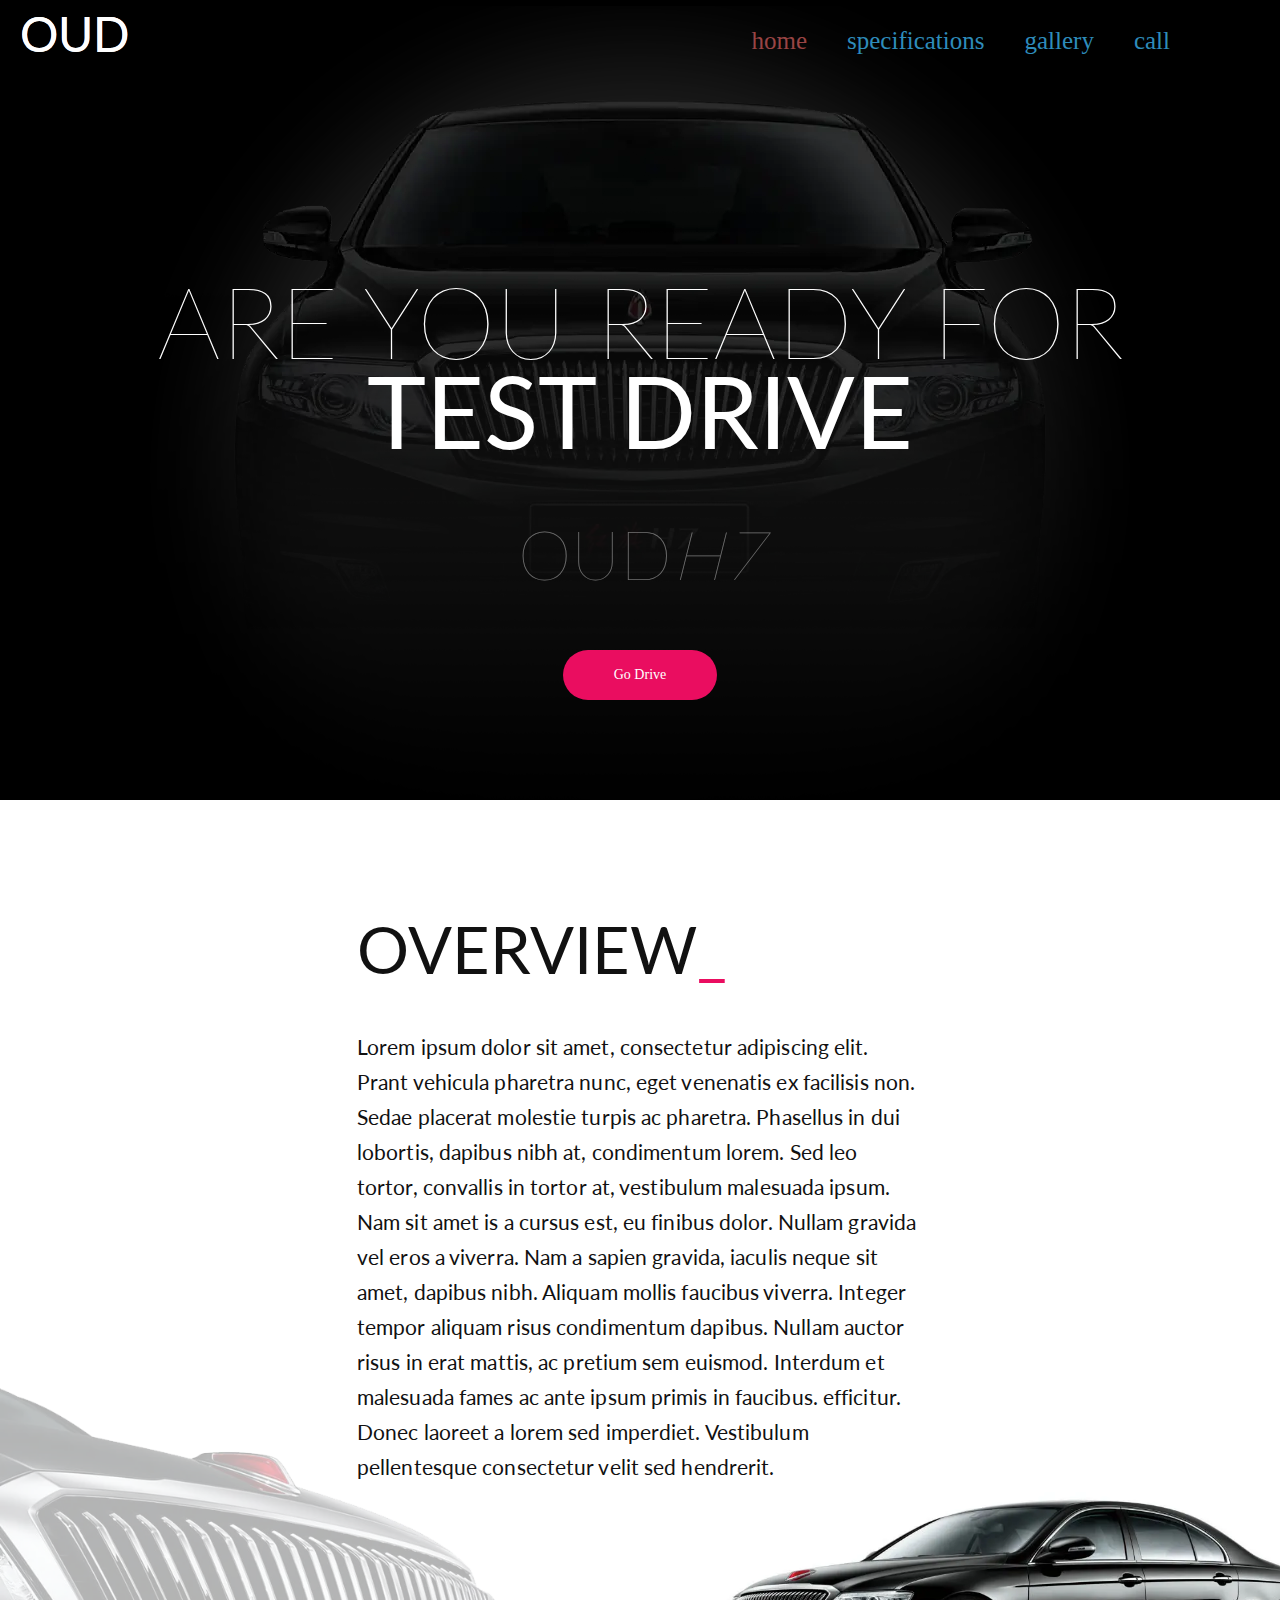
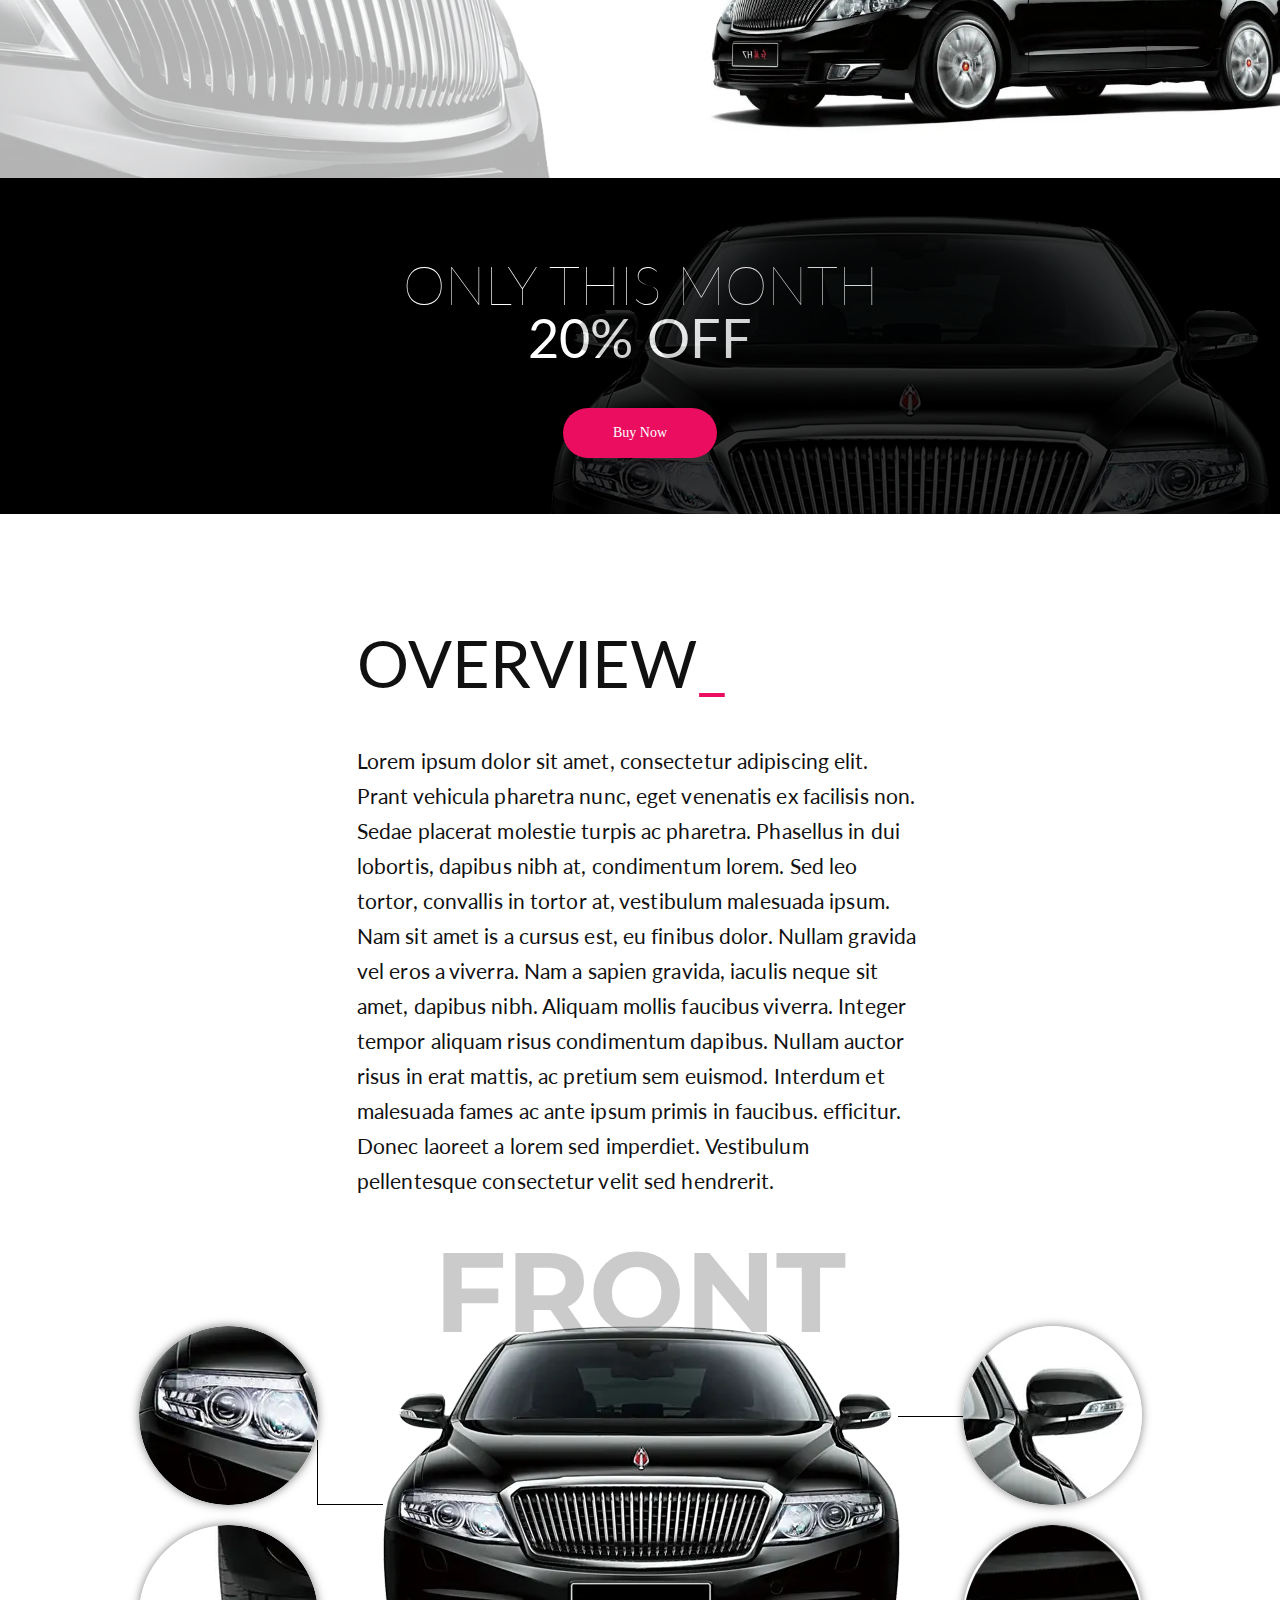
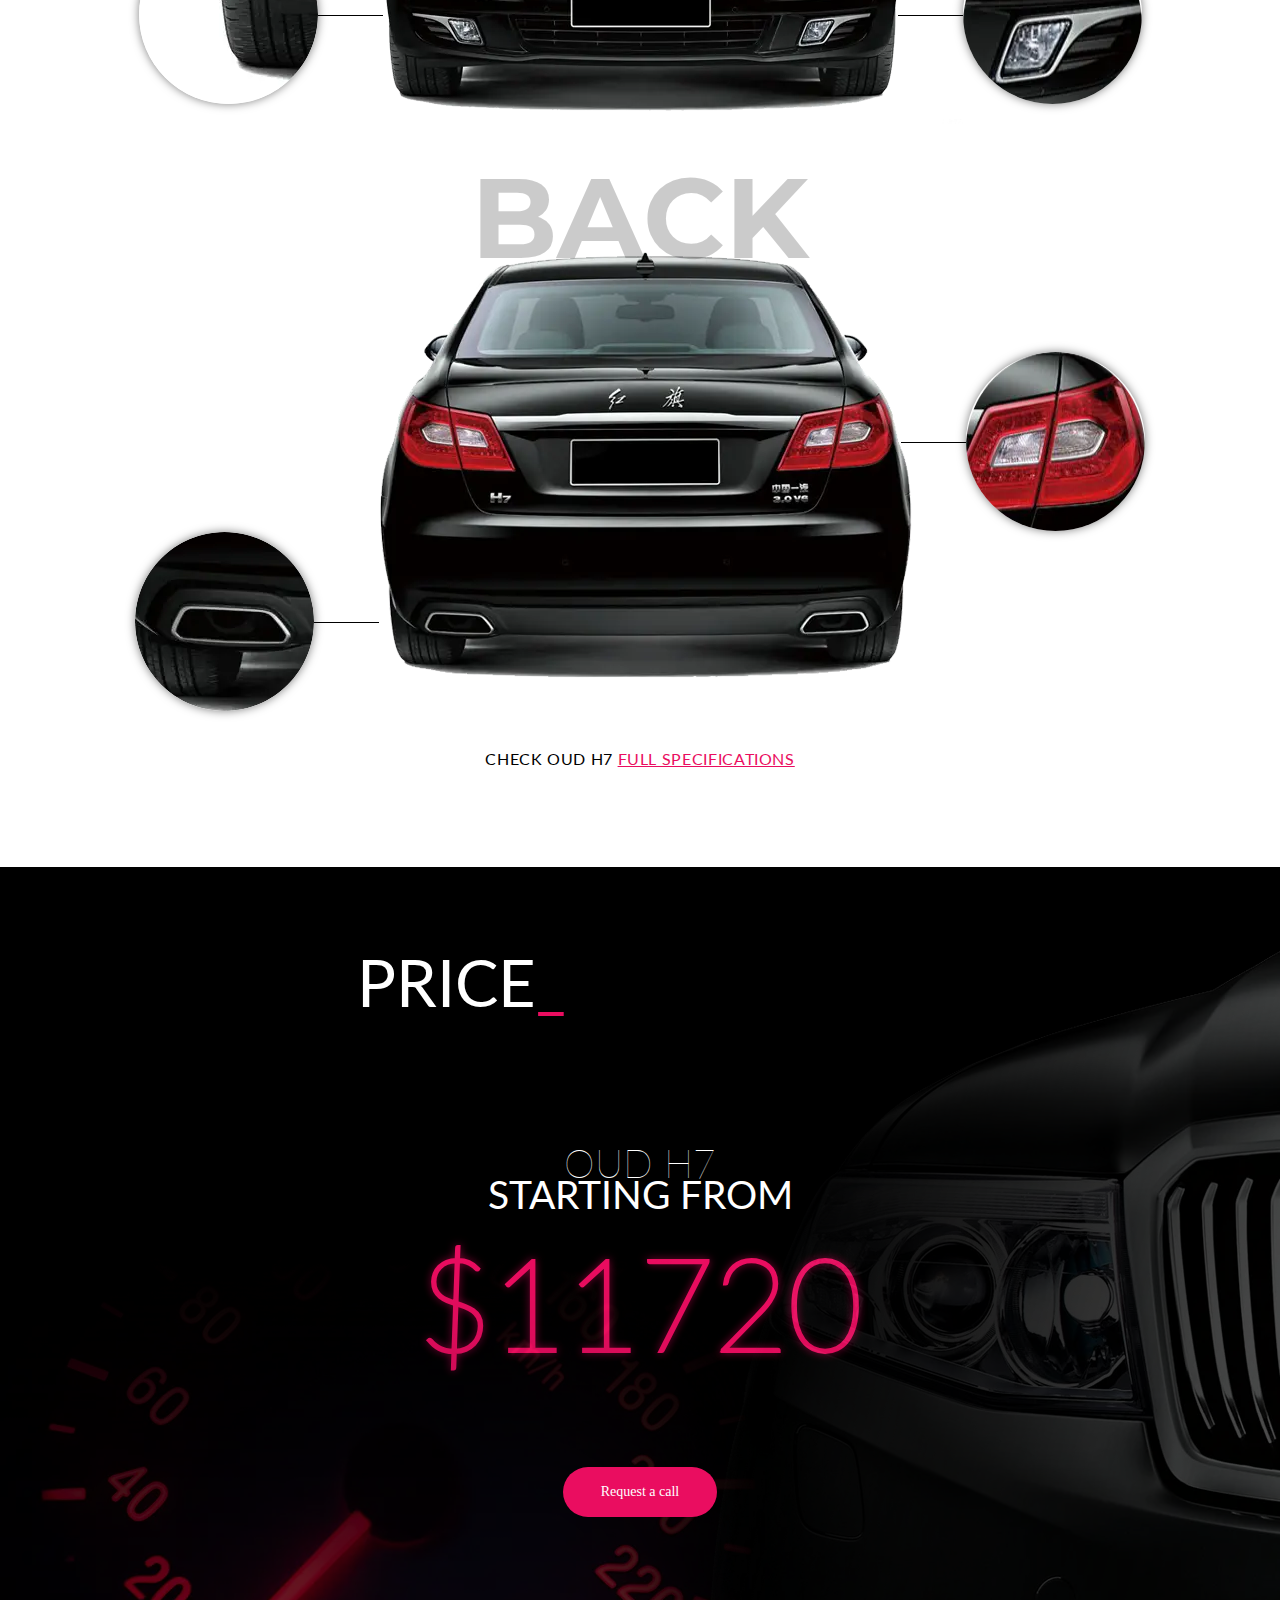
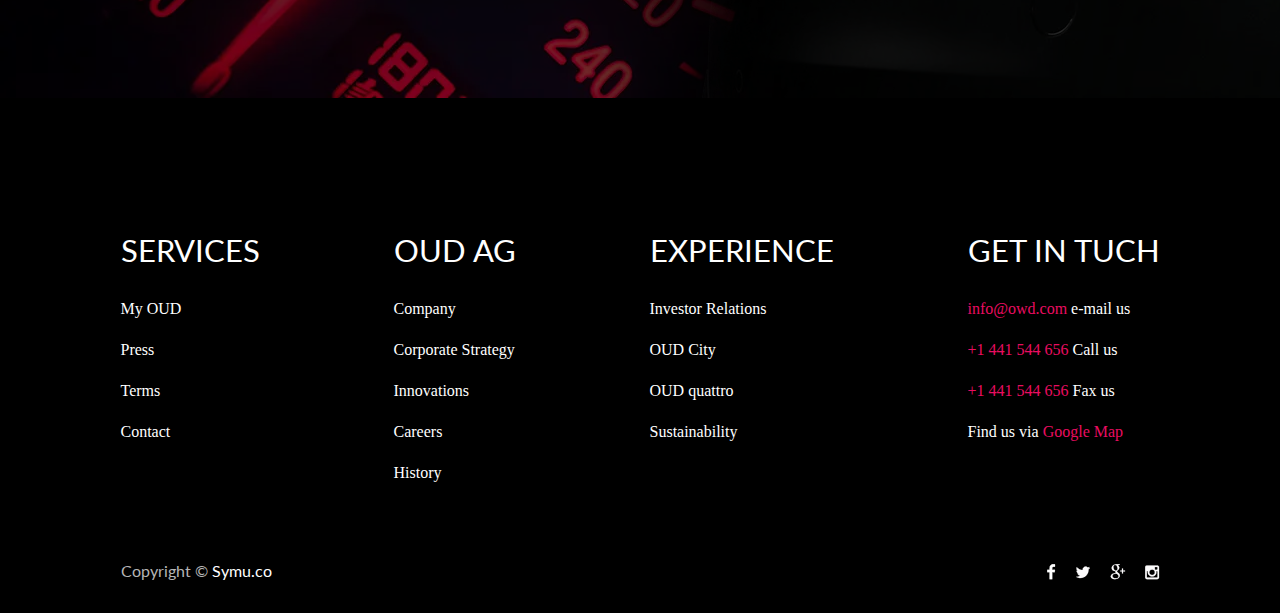
<file: index.html>
<!DOCTYPE html><html lang="en"><head>	<title>Home</title>	<meta charset="UTF-8">	<meta name="format-detection" content="telephone=no">	<link rel="stylesheet" href="css/style.css">	<link rel="shortcut icon" href="favicon.ico">	<!-- <meta name="robots" content="noindex, nofollow"> -->	<!-- <meta name="viewport" content="width=device-width, initial-scale=1.0, maximum-scale=1.0, user-scalable=0"> -->	<meta name="viewport" content="width=device-width, initial-scale=1.0"></head><body>	<div class="wrapper">		<header class="header">			<div class="header__content">				<div class="header__body">					<div class="header__top">						<div class="header__logo">Oud</div>						<nav class="header__menu menu">							<div class="menu__icon icon-menu">								<span></span>								<span></span>								<span></span>							</div>							<div class="menu__body">								<ul class="menu__list">									<li class="menu__link_a"><a href="index.html">home</a></li>									<li class="menu__link"><a href="specifications.html">specifications</a></li>									<li class="menu__link"><a href="gallery.html">gallery</a></li>									<li class="menu__link"><a href="call.html">call</a></li>								</ul>							</div>						</nav>					</div>				</div>			</div>		</header>		<main class="page">			<article class="testdrive">				<picture><source srcset="img/Overlay.webp" type="image/webp"><img class="testdrive__overlay" src="img/Overlay.png" alt="" /></picture>				<div class="testdrive__body">					<h1 class="testdrive__title">ARE You Ready For<span>Test drive</span></h1>					<h2 class="testdrive__subtitle">Oud<span>H7</span></h2>					<div class="testdrive__button btn"><a href="#">Go Drive</a></div>					<div class="testdrive__image"><picture><source srcset="img/Layer_1.webp" type="image/webp"><img src="img/Layer_1.png" alt="" /></picture>					</div>					<div class="testdrive__light"><picture><source srcset="img/Layer_4.webp" type="image/webp"><img src="img/Layer_4.png" alt="" /></picture></div>				</div>			</article>			<section class="overview">				<h2 class="overview__title title">OverView<span>_</span></h2>				<h3 class="overview__text text">Lorem ipsum dolor sit amet, consectetur adipiscing elit. Prant vehicula					pharetra					nunc, eget venenatis ex facilisis non. Sedae placerat molestie turpis ac pharetra. Phasellus in dui					lobortis, dapibus nibh at, condimentum lorem. Sed leo tortor, convallis in tortor at, vestibulum					malesuada ipsum. Nam sit amet is a cursus est, eu finibus dolor. Nullam gravida vel eros a viverra. Nam a					sapien gravida, iaculis neque sit amet, dapibus nibh. Aliquam mollis faucibus viverra. Integer tempor					aliquam risus condimentum dapibus. Nullam auctor risus in erat mattis, ac pretium sem euismod. Interdum					et malesuada fames ac ante ipsum primis in faucibus.					efficitur. Donec laoreet a lorem sed imperdiet. Vestibulum pellentesque consectetur velit sed hendrerit.				</h3>				<div class="overview__image1"><picture><source srcset="img/Layer_6.webp" type="image/webp"><img src="img/Layer_6.png" alt="" /></picture></div>				<div class="overview__image2"><picture><source srcset="img/Layer_17.webp" type="image/webp"><img src="img/Layer_17.png" alt="" /></picture></div>			</section>			<section class="sale">				<h2 class="sale__title">Only This Month<span>20% Off</span></h2>				<div class="sale__button btn"><a href="#">Buy Now</a></div>				<div class="sale__image"><picture><source srcset="img/hongqi_h7_27.webp" type="image/webp"><img src="img/hongqi_h7_27.png" alt="" /></picture></div>			</section>			<section class="details">				<h2 class="details__title title">OverView<span>_</span></h2>				<h3 class="details__text text">Lorem ipsum dolor sit amet, consectetur adipiscing elit. Prant vehicula					pharetra nunc, eget venenatis ex facilisis non. Sedae placerat molestie turpis ac pharetra. Phasellus in					dui lobortis, dapibus nibh at, condimentum lorem.					Sed leo tortor, convallis in tortor at, vestibulum malesuada ipsum. Nam sit amet is a cursus est, eu					finibus dolor. Nullam gravida vel eros a viverra. Nam a sapien gravida, iaculis neque sit amet, dapibus					nibh. Aliquam mollis faucibus viverra. Integer tempor aliquam risus condimentum dapibus. Nullam auctor					risus in erat mattis, ac pretium sem euismod. Interdum et malesuada fames ac ante ipsum primis in					faucibus.					efficitur. Donec laoreet a lorem sed imperdiet. Vestibulum pellentesque consectetur velit sed hendrerit.				</h3>				<div class="details__front front">					<h2 class="front__title">FRONT</h2>					<div class="front__row">						<div class="front__column_l">							<div class="front__image image-circle_l"><picture><source srcset="img/Layer_10.webp" type="image/webp"><img src="img/Layer_10.png" alt="" /></picture></div>							<div class="front__image image-circle_l"><picture><source srcset="img/Layer_12.webp" type="image/webp"><img src="img/Layer_12.png" alt="" /></picture></div>						</div>						<div class="front__column_b">							<div class="front__imagebig"><picture><source srcset="img/Layer_8.webp" type="image/webp"><img src="img/Layer_8.png" alt="" /></picture></div>						</div>						<div class="front__column_r">							<div class="front__image image-circle_r"><picture><source srcset="img/Layer_9.webp" type="image/webp"><img src="img/Layer_9.png" alt="" /></picture></div>							<div class="front__image image-circle_r"><picture><source srcset="img/Layer_11.webp" type="image/webp"><img src="img/Layer_11.png" alt="" /></picture></div>						</div>					</div>				</div>				<div class="details__back back">					<h2 class="back__title">back</h2>					<div class="back__row">						<div class="back__column_d">							<div class="back__image image-circle_d"><picture><source srcset="img/Layer_15.webp" type="image/webp"><img src="img/Layer_15.png" alt="" /></picture></div>						</div>						<div class="back__column_b">							<div class="back__imagebig"><picture><source srcset="img/Layer_13.webp" type="image/webp"><img src="img/Layer_13.png" alt="" /></picture></div>						</div>						<div class="back__column_t">							<div class="back__image image-circle_t"><picture><source srcset="img/Layer_14.webp" type="image/webp"><img src="img/Layer_14.png" alt="" /></picture></div>						</div>					</div>					<div class="back__subtitle">Check OUD H7 <a href="">Full Specifications</a></div>				</div>			</section>			<div class="price">				<div class="price__title">Price<span>_</span></div>				<div class="price__subtitle"><span>Oud H7</span>Starting From</div>				<div class="price__price">$11720</div>				<div class="price__button btn"><a href="#">Request a call</a></div>				<div class="price__image1"><picture><source srcset="img/car-vehicle-measure-fast.webp" type="image/webp"><img src="img/car-vehicle-measure-fast.png" alt="" /></picture></div>				<div class="price__image2"><picture><source srcset="img/Layer_16.webp" type="image/webp"><img src="img/Layer_16.png" alt="" /></picture></div>			</div>		</main>		<footer class="footer">	<div class="footer__top">		<div class="footer__row">			<div class="footer__column">				<div class="footer__title">Services</div>				<div class="footer__list">					<ul>						<li>My OUD</li>						<li>Press</li>						<li>Terms</li>						<li>Contact</li>					</ul>				</div>			</div>			<div class="footer__column">				<div class="footer__title">OUD AG</div>				<div class="footer__list">					<ul>						<li>Company</li>						<li>Corporate Strategy</li>						<li>Innovations</li>						<li>Careers</li>						<li>History</li>					</ul>				</div>			</div>			<div class="footer__column">				<div class="footer__title">Experience</div>				<div class="footer__list">					<ul>						<li>Investor Relations</li>						<li>OUD City</li>						<li>OUD quattro</li>						<li>Sustainability</li>					</ul>				</div>			</div>			<div class="footer__column">				<div class="footer__title">Get In Tuch</div>				<div class="footer__list">					<ul>						<li><a href="">info@owd.com</a> e-mail us</li>						<li><a href="">+1 441 544 656</a> Call us</li>						<li><a href="">+1 441 544 656</a> Fax us</li>						<li>Find us via <a href="">Google Map</a></li>					</ul>				</div>			</div>		</div>	</div>	<div class="footer__bottom">		<div class="footer__copy">Copyright ©<span> Symu.co</span></div>		<div class="footer__social"><picture><source srcset="img/social.webp" type="image/webp"><img src="img/social.png" alt="" /></picture></div>	</div></footer>	</div>	<!-- <script src="https://code.jquery.com/jquery-3.5.1.min.js"></script> --><script src="js/vendors.js"></script><script src="js/app.js"></script></body></html>
</file>
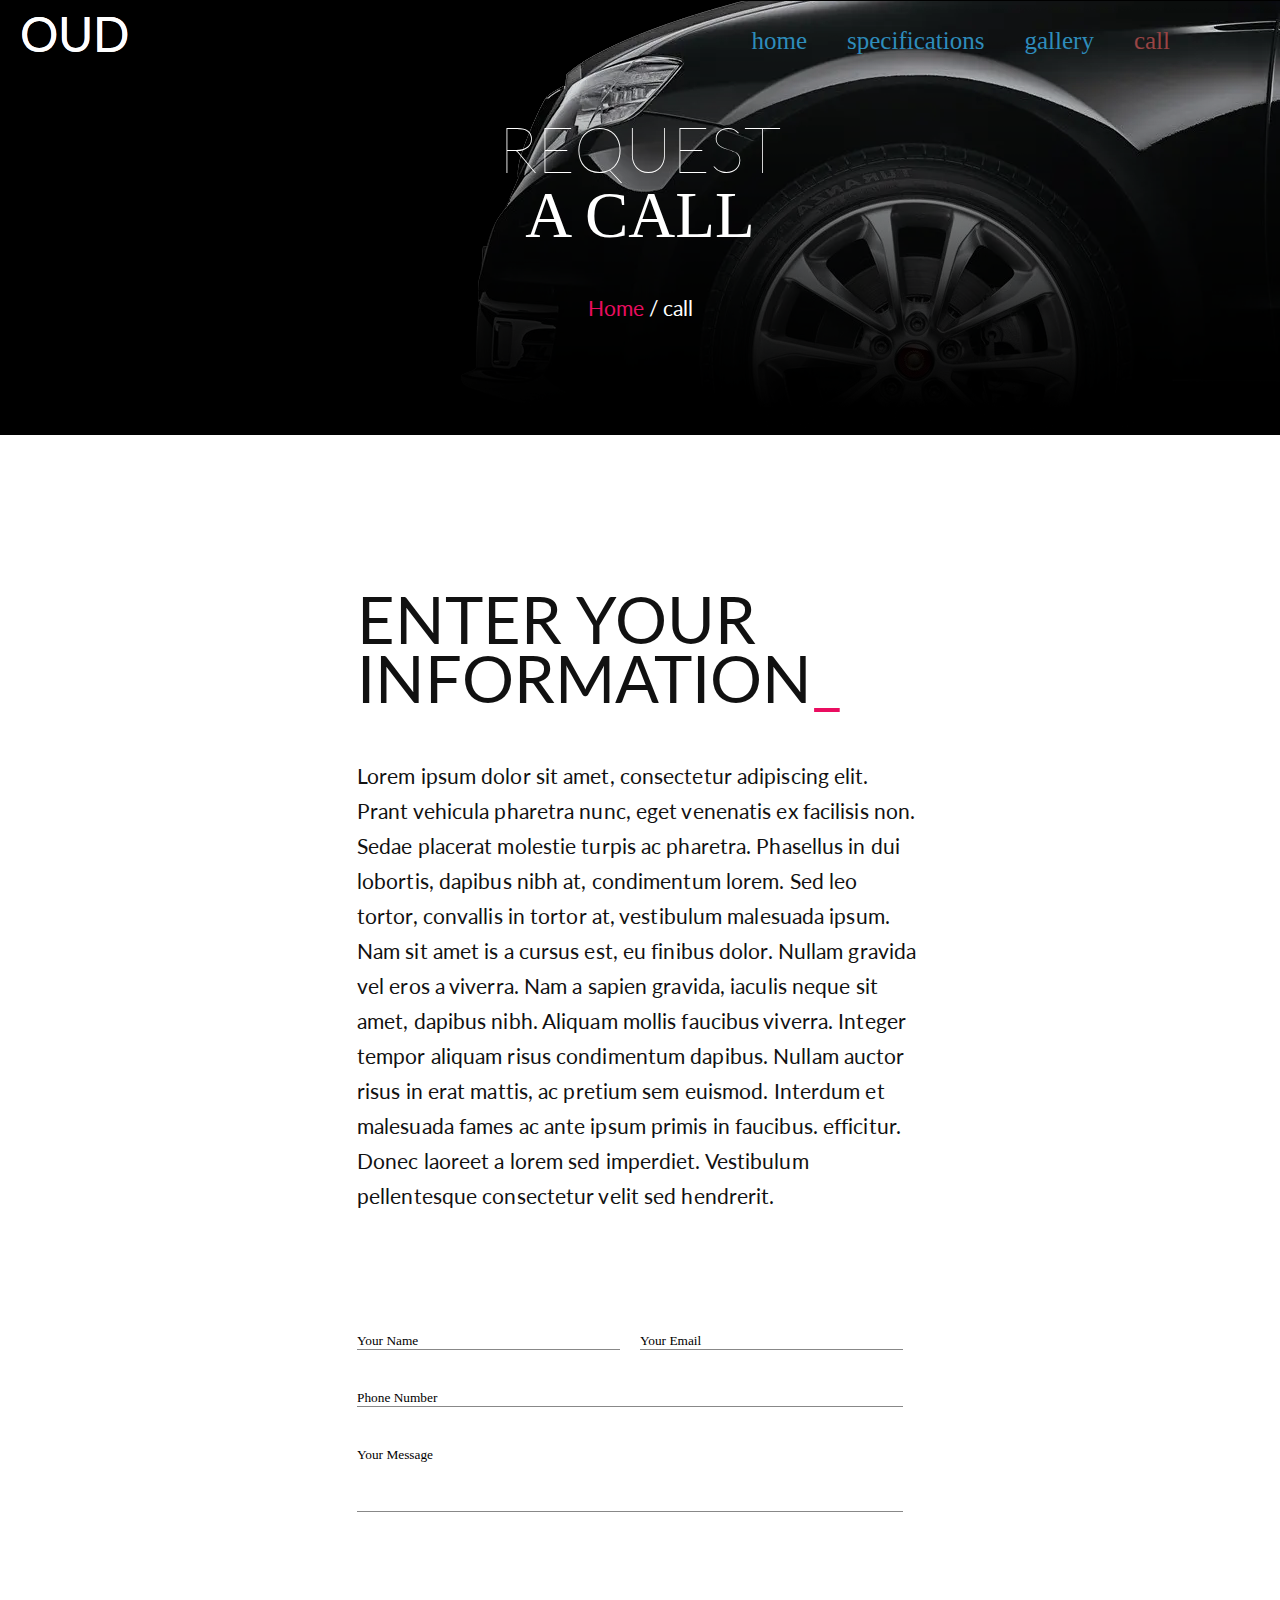
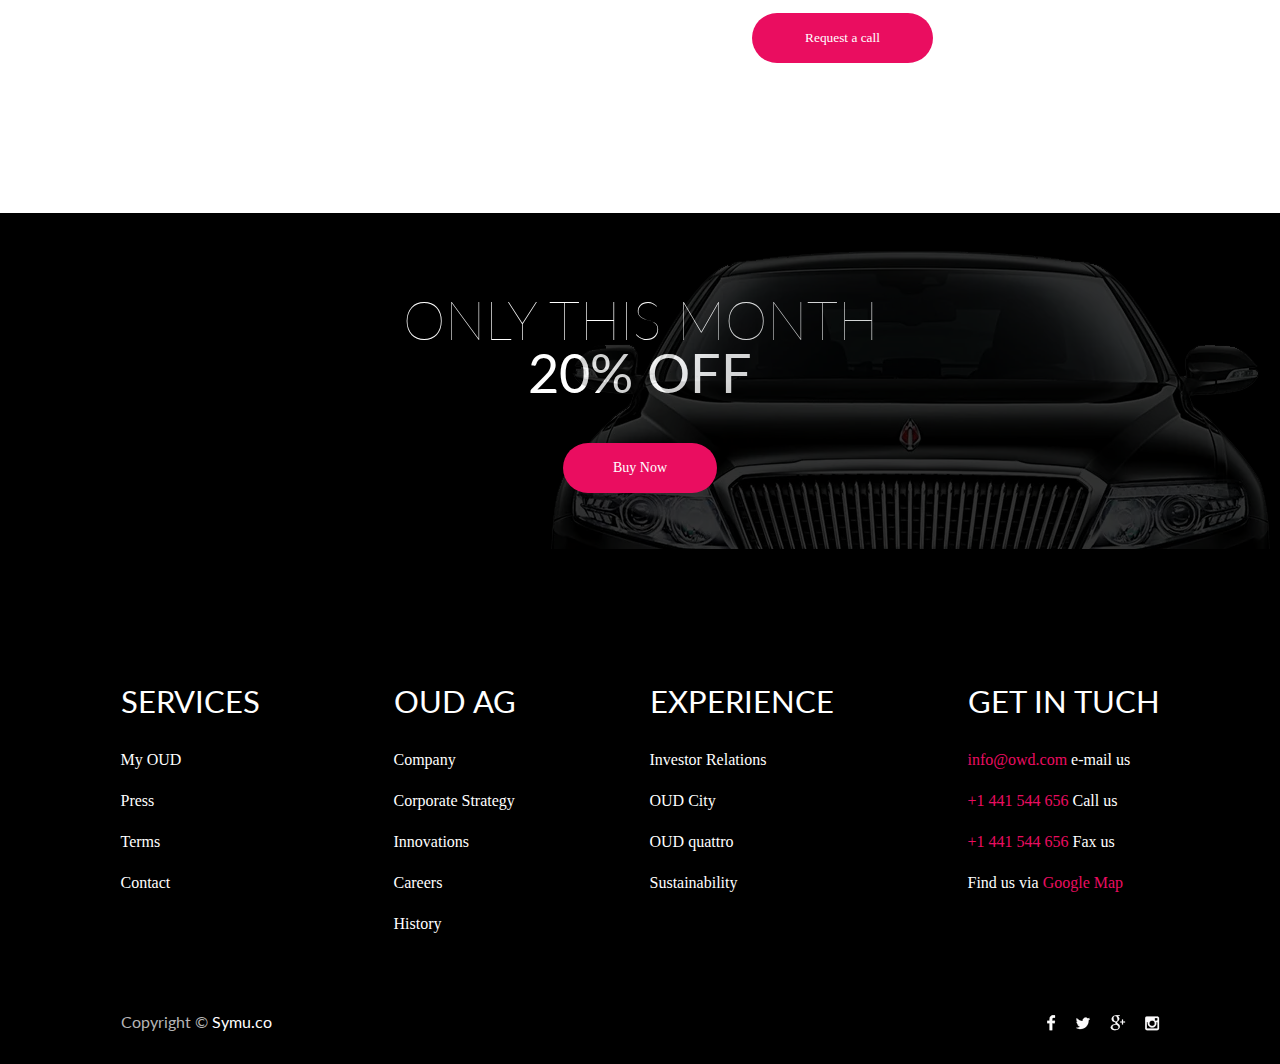
<file: call.html>
<!DOCTYPE html><html lang="en"><head>	<title>Call</title>	<meta charset="UTF-8">	<meta name="format-detection" content="telephone=no">	<link rel="stylesheet" href="css/style.css">	<link rel="shortcut icon" href="favicon.ico">	<!-- <meta name="robots" content="noindex, nofollow"> -->	<!-- <meta name="viewport" content="width=device-width, initial-scale=1.0, maximum-scale=1.0, user-scalable=0"> -->	<meta name="viewport" content="width=device-width, initial-scale=1.0"></head><body>	<div class="wrapper">		<header class="header">			<div class="header__content">				<div class="header__body">					<div class="header__top">						<div class="header__logo">Oud</div>						<nav class="header__menu menu">							<div class="menu__icon icon-menu">								<span></span>								<span></span>								<span></span>							</div>							<div class="menu__body">								<ul class="menu__list">									<li class="menu__link"><a href="index.html">home</a></li>									<li class="menu__link"><a href="specifications.html">specifications</a></li>									<li class="menu__link"><a href="gallery.html">gallery</a></li>									<li class="menu__link_a"><a href="call.html">call</a></li>								</ul>							</div>						</nav>					</div>				</div>			</div>		</header>		<main class="page">			<div class="gallery">				<picture><source srcset="img/Overlay1.webp" type="image/webp"><img class="gallery__overlay overlay" src="img/Overlay1.png" alt="" /></picture>				<h2 class="gallery__title titles"><span>Request</span>a Call</h2>				<div class="gallery__body">					<div class="gallery__image"><picture><source srcset="img/Layer_08.webp" type="image/webp"><img src="img/Layer_08.png" alt="" /></picture></div>				</div>				<div class="gallery__link links"><a href="index.html">Home</a> / call</div>			</div>			<h1 class="title">enter your information<span>_</span></h1>			<h2 class="text">Lorem ipsum dolor sit amet, consectetur adipiscing elit. Prant vehicula pharetra nunc, eget				venenatis ex facilisis non. Sedae placerat molestie turpis ac pharetra.				Phasellus in dui lobortis, dapibus nibh at, condimentum lorem. Sed leo tortor, convallis in tortor at,				vestibulum malesuada ipsum. Nam sit amet is a cursus est, eu finibus dolor. Nullam gravida vel eros a				viverra. Nam a sapien gravida, iaculis neque sit amet, dapibus nibh. Aliquam mollis faucibus viverra.				Integer tempor aliquam risus condimentum dapibus. Nullam auctor risus in erat mattis, ac pretium sem				euismod. Interdum et malesuada fames ac ante ipsum primis in faucibus.				efficitur. Donec laoreet a lorem sed imperdiet. Vestibulum pellentesque consectetur velit sed hendrerit.			</h2>			<form class="form" action="#">				<div class="form__body">					<div class="form__row">						<input autocomplete="off" type="text" name="form[]" data-value="Your Name" class="input1" />						<input autocomplete="off" type="text" data-value="Your Email" class="input1" />					</div>					<div class="form__row">						<input autocomplete="off" type="text" name="form[]" data-value="Phone Number" class="input" />					</div>					<div class="form__row">						<textarea data-value="Your Message" name="form[]" cols="10" rows="4" class="input"></textarea>					</div>					<div class="form__button"><button type="submit" class="button">Request a call</button>					</div>				</div>			</form>			<section class="sale">				<h2 class="sale__title">Only This Month<span>20% Off</span></h2>				<div class="sale__button btn"><a href="#">Buy Now</a></div>				<div class="sale__image"><picture><source srcset="img/hongqi_h7_27.webp" type="image/webp"><img src="img/hongqi_h7_27.png" alt="" /></picture></div>			</section>		</main>		<footer class="footer">	<div class="footer__top">		<div class="footer__row">			<div class="footer__column">				<div class="footer__title">Services</div>				<div class="footer__list">					<ul>						<li>My OUD</li>						<li>Press</li>						<li>Terms</li>						<li>Contact</li>					</ul>				</div>			</div>			<div class="footer__column">				<div class="footer__title">OUD AG</div>				<div class="footer__list">					<ul>						<li>Company</li>						<li>Corporate Strategy</li>						<li>Innovations</li>						<li>Careers</li>						<li>History</li>					</ul>				</div>			</div>			<div class="footer__column">				<div class="footer__title">Experience</div>				<div class="footer__list">					<ul>						<li>Investor Relations</li>						<li>OUD City</li>						<li>OUD quattro</li>						<li>Sustainability</li>					</ul>				</div>			</div>			<div class="footer__column">				<div class="footer__title">Get In Tuch</div>				<div class="footer__list">					<ul>						<li><a href="">info@owd.com</a> e-mail us</li>						<li><a href="">+1 441 544 656</a> Call us</li>						<li><a href="">+1 441 544 656</a> Fax us</li>						<li>Find us via <a href="">Google Map</a></li>					</ul>				</div>			</div>		</div>	</div>	<div class="footer__bottom">		<div class="footer__copy">Copyright ©<span> Symu.co</span></div>		<div class="footer__social"><picture><source srcset="img/social.webp" type="image/webp"><img src="img/social.png" alt="" /></picture></div>	</div></footer>	</div>	<!-- <script src="https://code.jquery.com/jquery-3.5.1.min.js"></script> --><script src="js/vendors.js"></script><script src="js/app.js"></script></body></html>
</file>
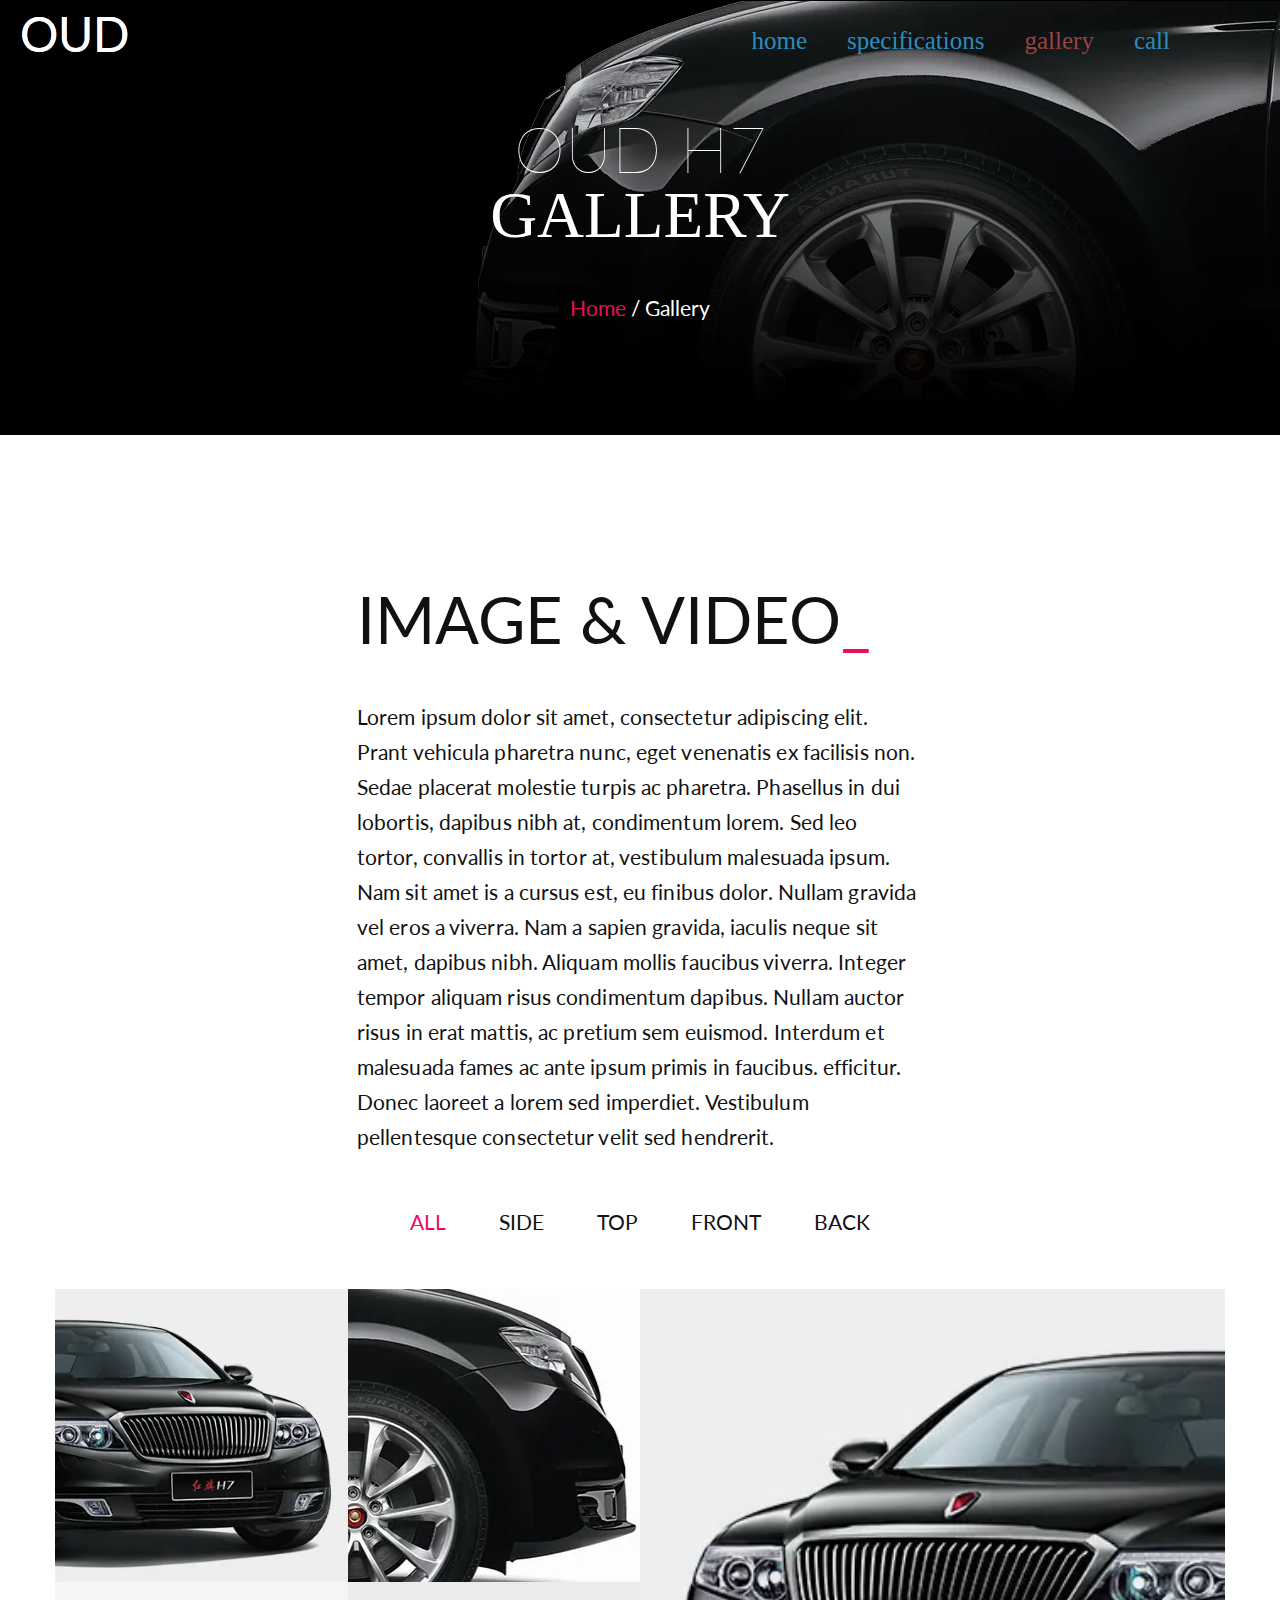
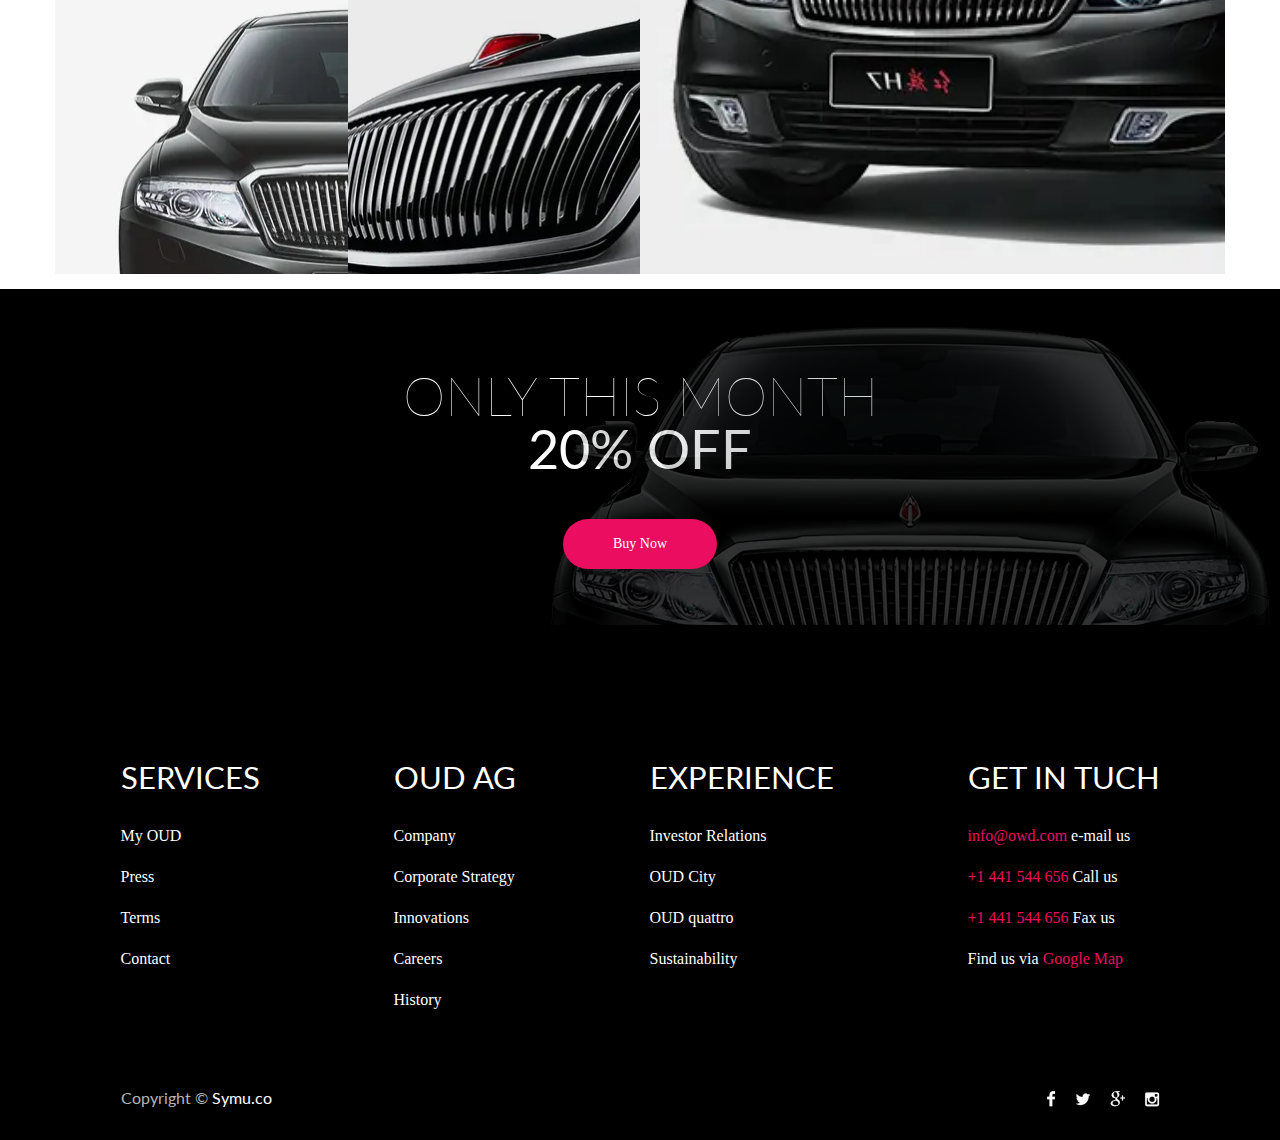
<file: gallery.html>
<!DOCTYPE html><html lang="en"><head>	<title>Gallery</title>	<meta charset="UTF-8">	<meta name="format-detection" content="telephone=no">	<link rel="stylesheet" href="css/style.css">	<link rel="shortcut icon" href="favicon.ico">	<!-- <meta name="robots" content="noindex, nofollow"> -->	<!-- <meta name="viewport" content="width=device-width, initial-scale=1.0, maximum-scale=1.0, user-scalable=0"> -->	<meta name="viewport" content="width=device-width, initial-scale=1.0"></head><body>	<div class="wrapper">		<header class="header">			<div class="header__content">				<div class="header__body">					<div class="header__top">						<div class="header__logo">Oud</div>						<nav class="header__menu menu">							<div class="menu__icon icon-menu">								<span></span>								<span></span>								<span></span>							</div>							<div class="menu__body">								<ul class="menu__list">									<li class="menu__link"><a href="index.html">home</a></li>									<li class="menu__link"><a href="specifications.html">specifications</a></li>									<li class="menu__link_a"><a href="gallery.html">gallery</a></li>									<li class="menu__link"><a href="call.html">call</a></li>								</ul>							</div>						</nav>					</div>				</div>			</div>		</header>		<main class="page">			<div class="gallery">				<picture><source srcset="img/Overlay1.webp" type="image/webp"><img class="gallery__overlay overlay" src="img/Overlay1.png" alt="" /></picture>				<h1 class="gallery__title titles"><span>Oud H7</span>Gallery</h1>				<div class="gallery__body">					<div class="gallery__image"><picture><source srcset="img/Layer_08.webp" type="image/webp"><img src="img/Layer_08.png" alt="" /></picture></div>				</div>				<div class="gallery__link links"><a href="index.html">Home</a> / Gallery</div>			</div>			<h2 class="title">IMAGE & vIDEO<span>_</span></h2>			<h2 class="text">Lorem ipsum dolor sit amet, consectetur adipiscing elit. Prant vehicula pharetra nunc, eget				venenatis ex facilisis non. Sedae placerat molestie turpis ac pharetra.				Phasellus in dui lobortis, dapibus nibh at, condimentum lorem. Sed leo tortor, convallis in tortor at,				vestibulum malesuada ipsum. Nam sit amet is a cursus est, eu finibus dolor. Nullam gravida vel eros a				viverra. Nam a sapien gravida, iaculis neque sit amet, dapibus nibh. Aliquam mollis faucibus viverra.				Integer tempor aliquam risus condimentum dapibus. Nullam auctor risus in erat mattis, ac pretium sem				euismod. Interdum et malesuada fames ac ante ipsum primis in faucibus.				efficitur. Donec laoreet a lorem sed imperdiet. Vestibulum pellentesque consectetur velit sed hendrerit.			</h2>			<div class="tabs">				<nav class="tabs__nav">					<button class="tabs__nav-btn" type="button" data-tab="#tab_1">All</button>					<button class="tabs__nav-btn" type="button" data-tab="#tab_2">Side</button>					<button class="tabs__nav-btn" type="button" data-tab="#tab_3">Top</button>					<button class="tabs__nav-btn" type="button" data-tab="#tab_4">Front</button>					<button class="tabs__nav-btn" type="button" data-tab="#tab_5">back</button>				</nav>			</div>			<div class="tabs__content">				<div class="tabs__item" id="tab_1">					<div class="tabs__block block-tabs">						<div class="block-tabs__content">							<div class="block-tabs__row">								<div class="block-tabs__container">									<div class="block-tabs__column">										<div class="block-tabs__image">											<picture><source srcset="img/hongqi_h7_14.webp" type="image/webp"><img src="img/hongqi_h7_14.png" alt="" /></picture>											<picture><source srcset="img/hongqi_h7_270.webp" type="image/webp"><img src="img/hongqi_h7_270.png" alt="" /></picture>										</div>									</div>									<div class="block-tabs__column">										<div class="block-tabs__image">											<picture><source srcset="img/hongqi-h7-006_0.webp" type="image/webp"><img src="img/hongqi-h7-006_0.png" alt="" /></picture>											<picture><source srcset="img/up731601442388474_hongqi-h7-003_0.webp" type="image/webp"><img src="img/up731601442388474_hongqi-h7-003_0.png" alt="" /></picture>										</div>									</div>								</div>								<div class="block-tabs__video"><a href=""></a><picture><source srcset="img/hongqi_h7_14.webp" type="image/webp"><img src="img/hongqi_h7_14.png" alt="" /></picture></div>							</div>						</div>					</div>				</div>				<div class="tabs__item" id="tab_2">					<div class="tabs__image">						<picture><source srcset="img/hongqi_h7_14.webp" type="image/webp"><img src="img/hongqi_h7_14.png" alt="" /></picture>					</div>				</div>				<div class="tabs__item" id="tab_3">					<div class="tabs__image"><picture><source srcset="img/hongqi_h7_270.webp" type="image/webp"><img src="img/hongqi_h7_270.png" alt="" /></picture></div>				</div>				<div class="tabs__item" id="tab_4">					<div class="tabs__image"><picture><source srcset="img/Layer_17.webp" type="image/webp"><img src="img/Layer_17.png" alt="" /></picture></div>				</div>				<div class="tabs__item" id="tab_5">					<div class="tabs__image"><picture><source srcset="img/Layer_17.webp" type="image/webp"><img src="img/Layer_17.png" alt="" /></picture></div>				</div>			</div>			<section class="sale">				<h2 class="sale__title">Only This Month<span>20% Off</span></h2>				<div class="sale__button btn"><a href="#">Buy Now</a></div>				<div class="sale__image"><picture><source srcset="img/hongqi_h7_27.webp" type="image/webp"><img src="img/hongqi_h7_27.png" alt="" /></picture></div>			</section>		</main>		<footer class="footer">	<div class="footer__top">		<div class="footer__row">			<div class="footer__column">				<div class="footer__title">Services</div>				<div class="footer__list">					<ul>						<li>My OUD</li>						<li>Press</li>						<li>Terms</li>						<li>Contact</li>					</ul>				</div>			</div>			<div class="footer__column">				<div class="footer__title">OUD AG</div>				<div class="footer__list">					<ul>						<li>Company</li>						<li>Corporate Strategy</li>						<li>Innovations</li>						<li>Careers</li>						<li>History</li>					</ul>				</div>			</div>			<div class="footer__column">				<div class="footer__title">Experience</div>				<div class="footer__list">					<ul>						<li>Investor Relations</li>						<li>OUD City</li>						<li>OUD quattro</li>						<li>Sustainability</li>					</ul>				</div>			</div>			<div class="footer__column">				<div class="footer__title">Get In Tuch</div>				<div class="footer__list">					<ul>						<li><a href="">info@owd.com</a> e-mail us</li>						<li><a href="">+1 441 544 656</a> Call us</li>						<li><a href="">+1 441 544 656</a> Fax us</li>						<li>Find us via <a href="">Google Map</a></li>					</ul>				</div>			</div>		</div>	</div>	<div class="footer__bottom">		<div class="footer__copy">Copyright ©<span> Symu.co</span></div>		<div class="footer__social"><picture><source srcset="img/social.webp" type="image/webp"><img src="img/social.png" alt="" /></picture></div>	</div></footer>	</div>	<!-- <script src="https://code.jquery.com/jquery-3.5.1.min.js"></script> --><script src="js/vendors.js"></script><script src="js/app.js"></script></body></html>
</file>
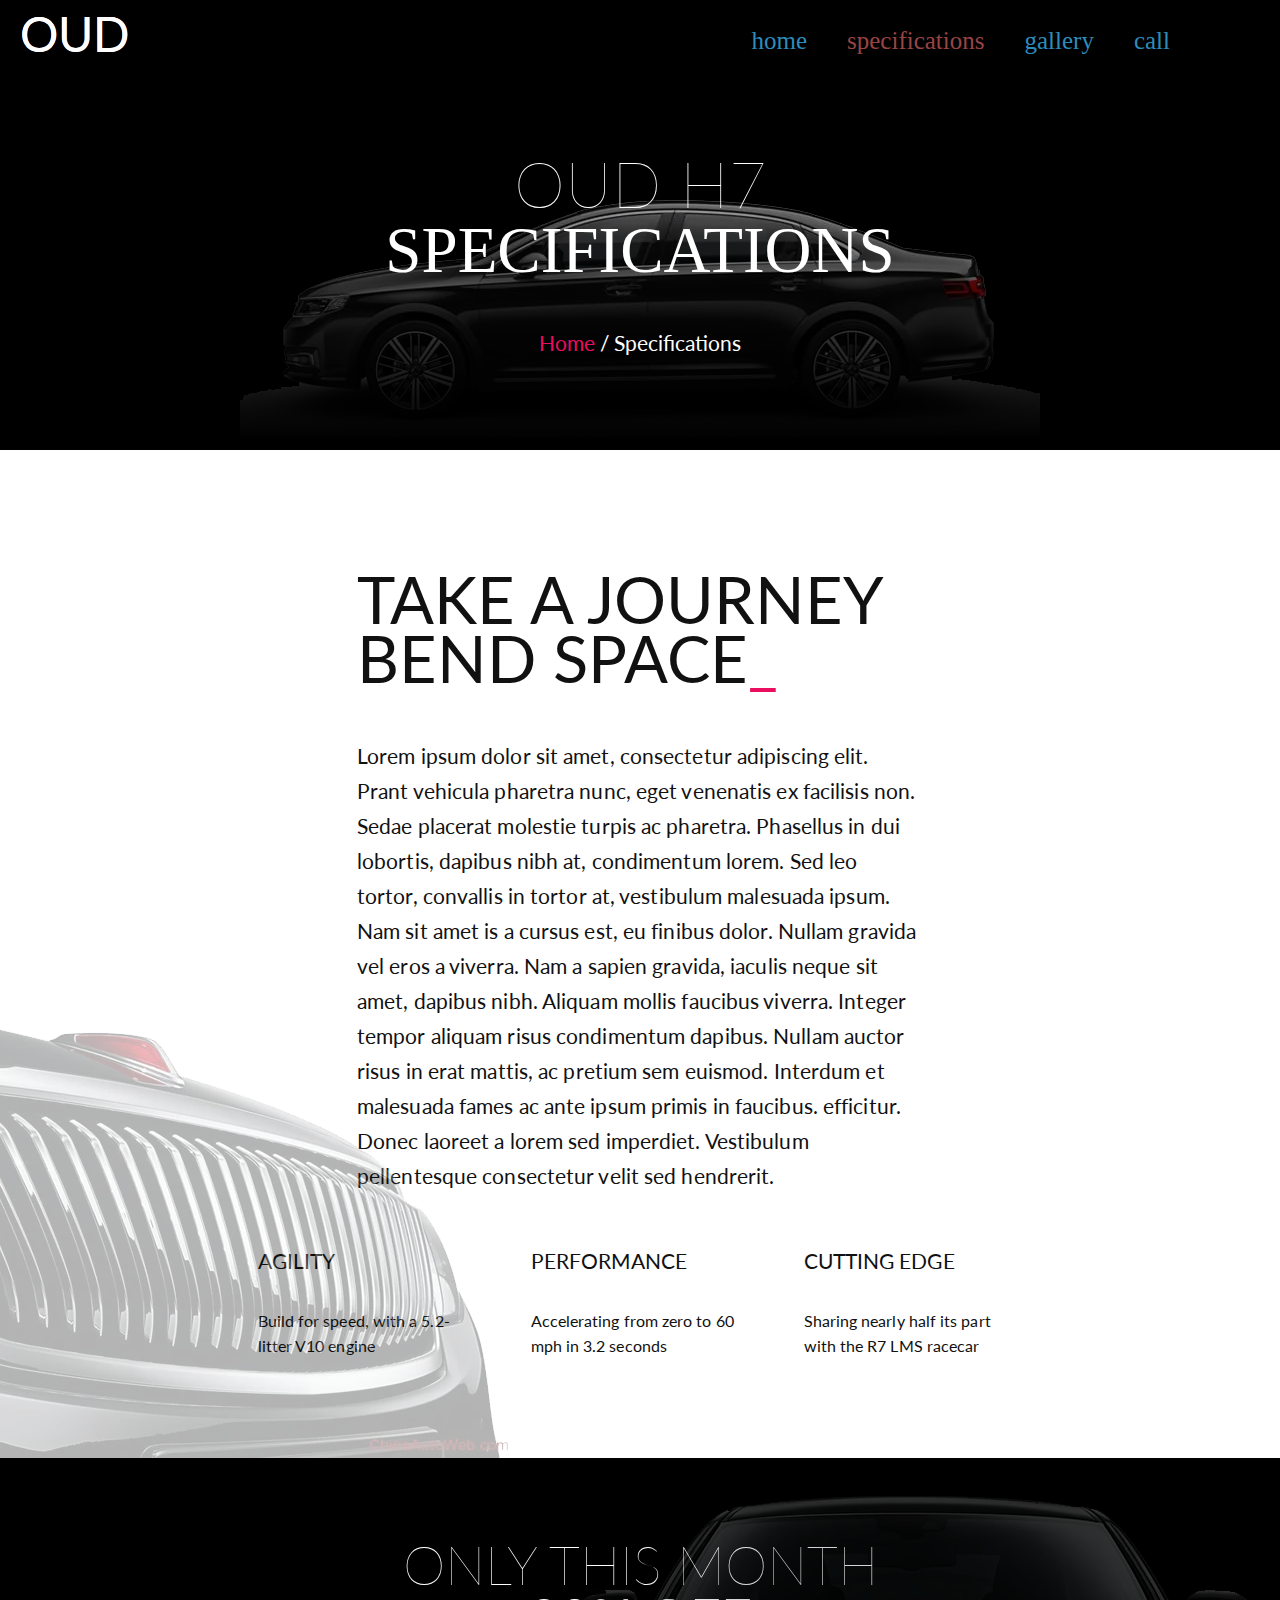
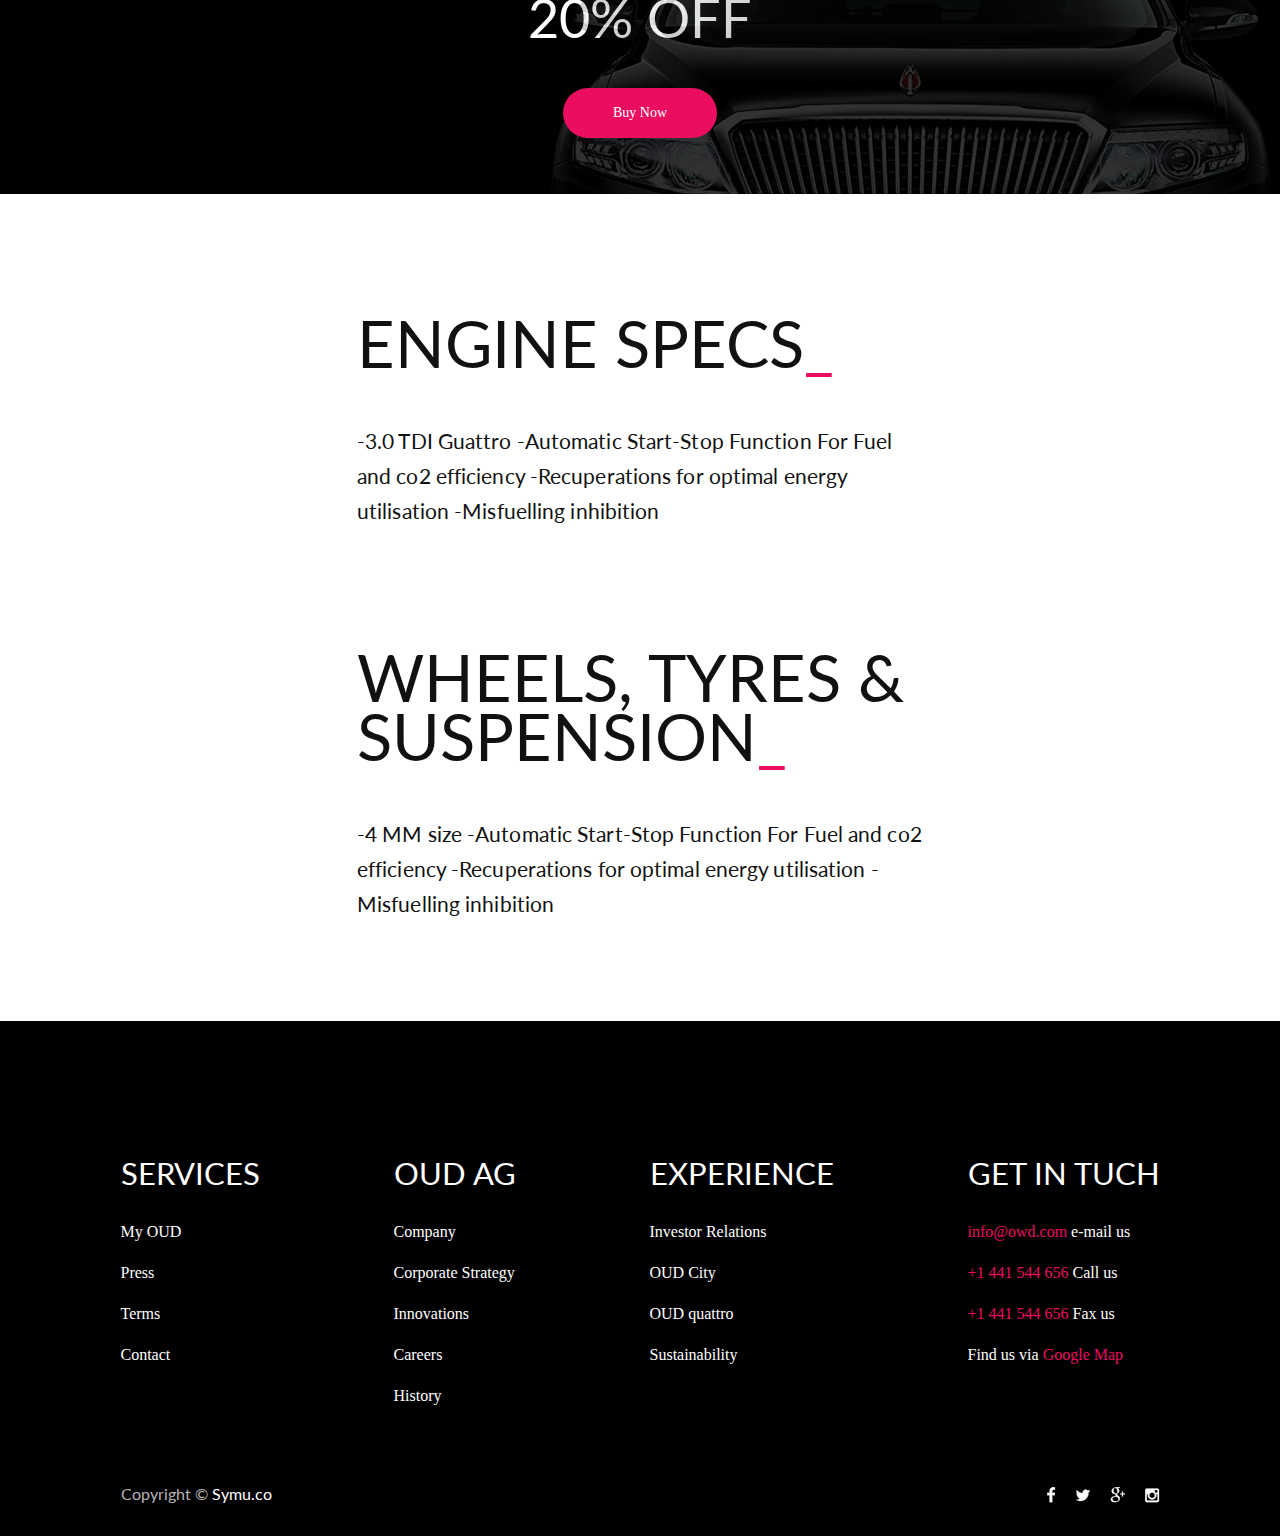
<file: specifications.html>
<!DOCTYPE html><html lang="en"><head>	<title>Specifications</title>	<meta charset="UTF-8">	<meta name="format-detection" content="telephone=no">	<link rel="stylesheet" href="css/style.css">	<link rel="shortcut icon" href="favicon.ico">	<!-- <meta name="robots" content="noindex, nofollow"> -->	<!-- <meta name="viewport" content="width=device-width, initial-scale=1.0, maximum-scale=1.0, user-scalable=0"> -->	<meta name="viewport" content="width=device-width, initial-scale=1.0"></head><body>	<div class="wrapper">		<header class="header">			<div class="header__content">				<div class="header__body">					<div class="header__top">						<div class="header__logo">Oud</div>						<nav class="header__menu menu">							<div class="menu__icon icon-menu">								<span></span>								<span></span>								<span></span>							</div>							<div class="menu__body">								<ul class="menu__list">									<li class="menu__link"><a href="index.html">home</a></li>									<li class="menu__link_a"><a href="specifications.html">specifications</a></li>									<li class="menu__link"><a href="gallery.html">gallery</a></li>									<li class="menu__link"><a href="call.html">call</a></li>								</ul>							</div>						</nav>					</div>				</div>			</div>		</header>		<main class="page">			<div class="specifications">				<picture><source srcset="img/Overlay1.webp" type="image/webp"><img class="specifications__overlay overlay" src="img/Overlay1.png" alt="" /></picture>				<div class="specifications__body">					<h1 class="specifications__title titles"><span>Oud H7</span>Specifications</h1>					<div class="specifications__image "><picture><source srcset="img/Layer_7.webp" type="image/webp"><img src="img/Layer_7.png" alt="" /></picture></div>					<div class="specifications__link links"><a href="index.html">Home</a> / Specifications</div>				</div>			</div>			<div class="journey">				<div class="journey__title title">Take a journey bend space<span>_</span></div>				<div class="journey__text text">Lorem ipsum dolor sit amet, consectetur adipiscing elit. Prant vehicula					pharetra nunc, eget venenatis ex facilisis non. Sedae placerat molestie turpis ac pharetra.					Phasellus in dui lobortis, dapibus nibh at, condimentum lorem. Sed leo tortor, convallis in tortor at,					vestibulum malesuada ipsum. Nam sit amet is a cursus est, eu finibus dolor. Nullam gravida vel eros a					viverra. Nam a sapien gravida, iaculis neque sit amet, dapibus nibh. Aliquam mollis faucibus viverra.					Integer tempor aliquam risus condimentum dapibus. Nullam auctor risus in erat mattis, ac pretium sem					euismod. Interdum et malesuada fames ac ante ipsum primis in faucibus.					efficitur. Donec laoreet a lorem sed imperdiet. Vestibulum pellentesque consectetur velit sed hendrerit.				</div>				<div class="journey__row">					<div class="journey__column">						<div class="journey__heading">Agility</div>						<div class="journey__desc">Build for speed, with a 5.2-litter							V10 engine</div>					</div>					<div class="journey__column">						<div class="journey__heading">Performance</div>						<div class="journey__desc">Accelerating from zero to 60 mph							in 3.2 seconds</div>					</div>					<div class="journey__column">						<div class="journey__heading">Cutting Edge</div>						<div class="journey__desc">Sharing nearly half its part with the R7 LMS racecar</div>					</div>				</div>				<div class="journey__image"><picture><source srcset="img/Layer_6_1.webp" type="image/webp"><img src="img/Layer_6_1.png" alt="" /></picture></div>			</div>			<section class="sale">				<h2 class="sale__title">Only This Month<span>20% Off</span></h2>				<div class="sale__button btn"><a href="#">Buy Now</a></div>				<div class="sale__image"><picture><source srcset="img/hongqi_h7_27.webp" type="image/webp"><img src="img/hongqi_h7_27.png" alt="" /></picture></div>			</section>			<div class="engine">				<h2 class="engine__title title">Engine Specs<span>_</span></h2>				<h3 class="engine__text text">-3.0 TDI Guattro					-Automatic Start-Stop Function For Fuel and co2 efficiency					-Recuperations for optimal energy utilisation					-Misfuelling inhibition</h3>				<h2 class="engine__title title">Wheels, tyres & suspension<span>_</span></h2>				<h3 class="engine__text text">-4 MM size					-Automatic Start-Stop Function For Fuel and co2 efficiency					-Recuperations for optimal energy utilisation					-Misfuelling inhibition</h3>			</div>		</main>		<footer class="footer">	<div class="footer__top">		<div class="footer__row">			<div class="footer__column">				<div class="footer__title">Services</div>				<div class="footer__list">					<ul>						<li>My OUD</li>						<li>Press</li>						<li>Terms</li>						<li>Contact</li>					</ul>				</div>			</div>			<div class="footer__column">				<div class="footer__title">OUD AG</div>				<div class="footer__list">					<ul>						<li>Company</li>						<li>Corporate Strategy</li>						<li>Innovations</li>						<li>Careers</li>						<li>History</li>					</ul>				</div>			</div>			<div class="footer__column">				<div class="footer__title">Experience</div>				<div class="footer__list">					<ul>						<li>Investor Relations</li>						<li>OUD City</li>						<li>OUD quattro</li>						<li>Sustainability</li>					</ul>				</div>			</div>			<div class="footer__column">				<div class="footer__title">Get In Tuch</div>				<div class="footer__list">					<ul>						<li><a href="">info@owd.com</a> e-mail us</li>						<li><a href="">+1 441 544 656</a> Call us</li>						<li><a href="">+1 441 544 656</a> Fax us</li>						<li>Find us via <a href="">Google Map</a></li>					</ul>				</div>			</div>		</div>	</div>	<div class="footer__bottom">		<div class="footer__copy">Copyright ©<span> Symu.co</span></div>		<div class="footer__social"><picture><source srcset="img/social.webp" type="image/webp"><img src="img/social.png" alt="" /></picture></div>	</div></footer>	</div>	<!-- <script src="https://code.jquery.com/jquery-3.5.1.min.js"></script> --><script src="js/vendors.js"></script><script src="js/app.js"></script></body></html>
</file>
<file: css/style.css>
@charset "UTF-8";

@import url(https://fonts.googleapis.com/css?family=Lato:100,regular,700);

@import url(https://fonts.googleapis.com/css?family=Montserrat:100,100italic,200,200italic,300,300italic,regular,italic,500,500italic,600,600italic,700,700italic,800,800italic,900,900italic);

@import url(https://fonts.googleapis.com/css?family=Poppins:100,100italic,200,200italic,300,300italic,regular,italic,500,500italic,600,600italic,700,700italic,800,800italic,900,900italic);

@font-face {
  font-family: "Lato Hairline";
  font-display: swap;
  src: url("../fonts/Lato-Hairline.woff") format("woff"), url("../fonts/Lato-Hairline.woff2") format("woff2");
  font-weight: 400;
  font-style: normal;
}

@font-face {
  font-family: "Lato Thin";
  font-display: swap;
  src: url("../fonts/Lato-Thin.woff") format("woff"), url("../fonts/Lato-Thin.woff2") format("woff2");
  font-weight: 400;
  font-style: normal;
}

* {
  padding: 0px;
  margin: 0px;
  border: 0px;
}

*,
*:before,
*:after {
  -webkit-box-sizing: border-box;
  box-sizing: border-box;
}

:focus,
:active {
  outline: none;
}

a:focus,
a:active {
  outline: none;
}

aside,
nav,
footer,
header,
section {
  display: block;
}

html,
body {
  height: 100%;
  min-width: 320px;
}

body {
  line-height: 1;
  font-family: "";
  -ms-text-size-adjust: 100%;
  -moz-text-size-adjust: 100%;
  -webkit-text-size-adjust: 100%;
}

input,
button,
textarea {
  font-family: "";
}

input::-ms-clear {
  display: none;
}

button {
  cursor: pointer;
}

button::-moz-focus-inner {
  padding: 0;
  border: 0;
}

a,
a:visited {
  text-decoration: none;
}

a:hover {
  text-decoration: none;
}

ul li {
  list-style: none;
}

img {
  vertical-align: top;
}

h1,
h2,
h3,
h4,
h5,
h6 {
  font-weight: inherit;
  font-size: inherit;
}

body {
  color: #000;
  font-size: 14px;
}

.wrapper {
  width: 100%;
  min-height: 100%;
  overflow: hidden;
  display: -webkit-box;
  display: -ms-flexbox;
  display: flex;
  -webkit-box-orient: vertical;
  -webkit-box-direction: normal;
      -ms-flex-direction: column;
          flex-direction: column;
}

._container {
  max-width: 1170px;
  margin: 0 auto;
}

.btn {
  display: -webkit-inline-box;
  display: -ms-inline-flexbox;
  display: inline-flex;
  padding: 0px 0px;
  width: 154px;
  height: 50px;
  border-radius: 25px;
  background-color: #ea0d60;
  cursor: pointer;
  z-index: 20;
  position: absolute;
  top: 600px;
  -webkit-transition: all 0.3s ease 0s;
  -o-transition: all 0.3s ease 0s;
  transition: all 0.3s ease 0s;
}

.btn a {
  line-height: 50px;
  margin: 0px auto;
  color: #ffffff;
}

.btn._fw {
  width: 100%;
}

.select {
  position: relative;
}

.select__item {
  position: relative;
}

.select__title {
  color: #000;
  border: 1px solid #d9d9d9;
  background-color: #fff;
  cursor: pointer;
  border-radius: 4px;
}

.select__value {
  display: -webkit-box;
  display: -ms-flexbox;
  display: flex;
  font-size: 14px;
  height: 30px;
  padding: 0px 15px;
  -webkit-box-align: center;
      -ms-flex-align: center;
          align-items: center;
  -webkit-box-pack: justify;
      -ms-flex-pack: justify;
          justify-content: space-between;
  -webkit-box-orient: horizontal;
  -webkit-box-direction: reverse;
      -ms-flex-direction: row-reverse;
          flex-direction: row-reverse;
}

.select__value span {
  height: 1em;
  overflow: hidden;
  display: -webkit-box;
  -webkit-line-clamp: 1;
  -webkit-box-orient: vertical;
}

.select__value:before {
  content: "";
  display: inline-block;
  -webkit-transition: all 0.3s ease 0s;
  -o-transition: all 0.3s ease 0s;
  transition: all 0.3s ease 0s;
  width: 11px;
  height: 7px;
  background: url("../img/icons/select.svg") center/100% no-repeat;
}

.select__input {
  width: 100%;
  background-color: transparent;
  height: 100%;
}

.select__options {
  color: #000;
  display: none;
  position: absolute;
  top: 29px;
  border-radius: 0 0 4px 4px;
  min-width: 100%;
  left: 0;
  background-color: #fff;
  border-top: 0;
  border: 1px solid #d9d9d9;
  border-top: 0;
  font-size: 14px;
  padding: 10px 0px 5px 0px;
}

.select__option {
  cursor: pointer;
  padding: 5px 15px;
  margin: 0px 0px 0px 0px;
}

.select._active {
  z-index: 5;
}

.select._active .select__value:before {
  -webkit-transform: rotate(-180deg);
      -ms-transform: rotate(-180deg);
          transform: rotate(-180deg);
}

.select._active .select__options {
  display: block;
}

input[type="text"],
input[type="email"],
input[type="tel"],
textarea {
  -webkit-appearance: none;
  -moz-appearance: none;
  appearance: none;
}

.input1 {
  border-radius: 0 !important;
  width: 100%;
  display: block;
}

.input1._focus {
  background-color: #e0e7e7;
  border-bottom: 1px solid red;
}

.input {
  border-radius: 0 !important;
  width: 100%;
  display: block;
}

.input._focus {
  background-color: #e0e7e7;
  border-bottom: 1px solid red;
}

textarea.input {
  resize: none;
  padding: 0px 0px;
}

.checkbox {
  position: relative;
}

.checkbox__input {
  position: absolute;
  width: 0;
  height: 0;
  opacity: 0;
  visibility: hidden;
}

.checkbox__input:checked + .checkbox__text:before {
  background: #fff url("../img/icons/check.svg") center no-repeat;
}

.checkbox__text {
  display: -webkit-inline-box;
  display: -ms-inline-flexbox;
  display: inline-flex;
  -webkit-box-align: center;
      -ms-flex-align: center;
          align-items: center;
  position: relative;
  font-size: 16px;
  color: #ffffff;
  letter-spacing: -0.3px;
  line-height: calc(20 / 16);
  cursor: pointer;
}

.checkbox__text:before {
  content: "";
  -ms-flex-item-align: start;
      align-self: flex-start;
  margin: 0px 14px 0px 0px;
  -webkit-box-flex: 0;
      -ms-flex: 0 0 20px;
          flex: 0 0 20px;
  left: 0;
  top: 0;
  width: 20px;
  height: 18px;
  background: #fff;
  border: 1px solid #a7a9ac;
}

.checkbox a {
  color: #fff;
  text-decoration: underline;
}

.checkbox._error .checkbox__text:before {
  border: 1px solid #ee1212;
}

.options {
  display: -webkit-box;
  display: -ms-flexbox;
  display: flex;
  -webkit-box-orient: vertical;
  -webkit-box-direction: normal;
      -ms-flex-direction: column;
          flex-direction: column;
  -webkit-box-align: start;
      -ms-flex-align: start;
          align-items: flex-start;
}

.options__item {
  position: relative;
  cursor: pointer;
}

.options__input {
  position: absolute;
  width: 0;
  height: 0;
  opacity: 0;
  left: 0;
  top: 0;
  visibility: hidden;
}

.options__input:checked + .options__text:after {
  -webkit-transform: scale(1);
      -ms-transform: scale(1);
          transform: scale(1);
}

.options__text {
  display: -webkit-inline-box;
  display: -ms-inline-flexbox;
  display: inline-flex;
  -webkit-box-align: center;
      -ms-flex-align: center;
          align-items: center;
  position: relative;
  font-size: 16px;
  color: #ffffff;
  letter-spacing: -0.3px;
  line-height: calc(20 / 16);
}

.options__text:before {
  content: "";
  -ms-flex-item-align: start;
      align-self: flex-start;
  margin: 0px 14px 0px 0px;
  -webkit-box-flex: 0;
      -ms-flex: 0 0 20px;
          flex: 0 0 20px;
  left: 0;
  top: 0;
  border-radius: 50%;
  width: 20px;
  height: 18px;
  background: #fff;
  border: 1px solid #a7a9ac;
}

.options__text:after {
  content: "";
  -webkit-transition: all 0.3s ease 0s;
  -o-transition: all 0.3s ease 0s;
  transition: all 0.3s ease 0s;
  -webkit-transform: scale(0);
      -ms-transform: scale(0);
          transform: scale(0);
  width: 10px;
  height: 10px;
  border-radius: 50%;
  background-color: #77243a;
  position: absolute;
  left: 5px;
  top: 4px;
}

.row:after {
  display: block;
  content: "";
  clear: both;
}

.rub:after {
  content: "₽";
}

ol.counter {
  list-style-type: none;
  counter-reset: item;
}

ol.counter li {
  position: relative;
  padding: 0px 0px 0px 45px;
}

ol.counter li:before {
  counter-increment: item;
  content: counter(item);
  position: absolute;
  left: 0;
  top: 0;
  color: #818181;
  font-size: 14px;
  font-weight: 700;
  text-align: center;
  line-height: 26px;
  border-radius: 50%;
  width: 28px;
  height: 28px;
  border: 1px solid #4274bb;
}

.ellipsis {
  display: block;
  overflow: hidden;
  width: 100%;
  white-space: nowrap;
  -o-text-overflow: ellipsis;
     text-overflow: ellipsis;
}

.es {
  overflow: hidden;
  white-space: nowrap;
  -o-text-overflow: ellipsis;
     text-overflow: ellipsis;
}

.table {
  display: table;
  font-size: 0;
  width: 100%;
}

.trow {
  display: table-row;
}

.cell {
  display: table-cell;
}

.cell.full {
  width: 100%;
}

._ibg {
  position: relative;
}

._ibg img {
  position: absolute;
  width: 100%;
  height: 100%;
  top: 0;
  left: 0;
  -o-object-fit: cover;
     object-fit: cover;
}

body.ie ._ibg {
  background-position: center;
  background-size: cover;
  background-repeat: no-repeat;
}

body.ie ._ibg img {
  width: 0;
  height: 0;
  opacity: 0;
  visibility: hidden;
}

.moretext {
  overflow: hidden;
}

.moretext__more {
  cursor: pointer;
}

.moretext__more span {
  font-style: normal;
}

.moretext__more span:first-child {
  display: block;
}

.moretext__more span:last-child {
  display: none;
}

.moretext__more.active span {
  font-style: normal;
}

.moretext__more.active span:first-child {
  display: none;
}

.moretext__more.active span:last-child {
  display: block;
}

.tab__item {
  display: none;
}

.tab__item.active {
  display: block;
}

._tabs-block {
  display: none;
}

._tabs-block._active {
  display: block;
}

.mirror {
  -webkit-transform: scale(-1, 1);
      -ms-transform: scale(-1, 1);
          transform: scale(-1, 1);
}

.nicescroll-rails {
  z-index: 1000 !important;
}

.gm-style-iw-t {
  opacity: 0;
}

.baloon {
  opacity: 1;
  right: -7px !important;
  bottom: 80px !important;
}

.baloon button {
  display: none !important;
}

.baloon:after {
  display: none !important;
}

.baloon-style {
  display: none;
}

.baloon-content.gm-style-iw {
  opacity: 1;
  border-radius: 0px !important;
  max-width: 300px !important;
  padding: 0 !important;
  left: 0 !important;
  width: 100% !important;
  overflow: visible !important;
}

.baloon-content.gm-style-iw > .gm-style-iw-d {
  overflow: hidden !important;
  max-width: none !important;
}

.baloon-content.gm-style-iw:after {
  display: none !important;
}

.baloon-close {
  top: 18px !important;
}

._custom-scroll {
  position: fixed;
  right: 0;
  top: 0;
  width: 3px;
  height: 100%;
  z-index: 1000;
}

._custom-scroll__line {
  background-color: rgba(0, 0, 0, 0.5);
  border-radius: 3px 0 0 3px;
  position: relative;
  left: 0;
  top: 0;
  width: 100%;
}

.popup {
  overflow: auto;
  -webkit-overflow-scrolling: touch;
  z-index: 100;
  padding: 30px 10px;
  position: fixed;
  top: 0px;
  left: 0;
  width: 100%;
  height: 100%;
  -webkit-transition: visibility 0.8s ease 0s;
  -o-transition: visibility 0.8s ease 0s;
  transition: visibility 0.8s ease 0s;
  visibility: hidden;
}

.popup::before {
  content: "";
  background-color: rgba(0, 0, 0, 0.9);
  position: fixed;
  width: 100%;
  height: 100%;
  top: 0;
  left: 0;
  opacity: 0;
  -webkit-transition: opacity 0.8s ease 0s;
  -o-transition: opacity 0.8s ease 0s;
  transition: opacity 0.8s ease 0s;
}

.popup.show {
  visibility: visible;
}

.popup.show::before {
  opacity: 1;
}

.popup.show .popup__body {
  -webkit-transform: scale(1);
      -ms-transform: scale(1);
          transform: scale(1);
}

.popup._active {
  visibility: visible;
}

.popup._active::before {
  opacity: 1;
}

.popup._active .popup__body {
  -webkit-transition: all 0.3s ease 0.2s;
  -o-transition: all 0.3s ease 0.2s;
  transition: all 0.3s ease 0.2s;
  -webkit-transform: scale(1);
      -ms-transform: scale(1);
          transform: scale(1);
}

.popup__content {
  display: -webkit-box;
  display: -ms-flexbox;
  display: flex;
  -webkit-box-orient: vertical;
  -webkit-box-direction: normal;
      -ms-flex-direction: column;
          flex-direction: column;
  -webkit-box-align: center;
      -ms-flex-align: center;
          align-items: center;
  min-height: 100%;
  -webkit-box-flex: 1;
      -ms-flex: 1 1 auto;
          flex: 1 1 auto;
  width: 100%;
  display: flex;
  -webkit-box-pack: center;
      -ms-flex-pack: center;
          justify-content: center;
  align-items: center;
}

.popup__body {
  -webkit-transform: scale(0);
      -ms-transform: scale(0);
          transform: scale(0);
  -webkit-transition: all 0.3s ease 0s;
  -o-transition: all 0.3s ease 0s;
  transition: all 0.3s ease 0s;
  background-color: #fff;
  padding: 50px;
  width: 100%;
  max-width: 800px;
}

.popup__close {
  width: 15px;
  height: 15px;
  position: absolute;
  top: 0px;
  right: 0px;
  cursor: pointer;
  z-index: 30;
  background: url("../img/icons/close.svg") 0 0 no-repeat;
}

.header {
  max-width: 1920px;
  width: 100%;
  height: 0px;
  background-color: #000000;
  z-index: 10;
  margin: 0px auto;
  position: relative;
}

.header__body {
  padding: 0 20px;
  position: absolute;
  top: 0;
  left: 0;
  width: 100%;
  margin: 0px auto;
  text-align: center;
  max-width: 1920px;
}

.header__top {
  max-width: 1920px;
  display: -webkit-box;
  display: -ms-flexbox;
  display: flex;
  -webkit-box-pack: justify;
      -ms-flex-pack: justify;
          justify-content: space-between;
  width: 100%;
}

.header__logo {
  padding: 10px 0;
  position: relative;
  z-index: 7;
  background-image: -webkit-gradient(linear, left bottom, left top, from(#8b9093), color-stop(50%, #dbe3e7), to(#ffffff));
  background-image: -o-linear-gradient(bottom, #8b9093 0%, #dbe3e7 50%, #ffffff 100%);
  background-image: linear-gradient(to top, #8b9093 0%, #dbe3e7 50%, #ffffff 100%);
  -webkit-background-clip: text;
          background-clip: text;
  color: #ffffff;
  font-family: Lato;
  font-size: 48px;
  text-transform: uppercase;
}

.menu {
  top: 0;
  position: absolute;
  z-index: 7;
  right: 30px;
}

.menu__link {
  font-size: 25px;
  margin: 20px 0px;
}

.menu__link a {
  color: #2e8cbb;
}

.menu__link_a {
  font-size: 25px;
  margin: 20px 0px;
}

.menu__link_a a {
  color: #994444;
}

.header__menu {
  position: absolute;
  top: -10px;
  left: 0;
  width: 100%;
  height: 46px;
  z-index: 40;
}

.menu__body {
  position: absolute;
  top: 20px;
  right: 90px;
  z-index: 50;
}

.footer {
  width: 100%;
  margin: 0px auto;
  position: relative;
  max-width: 1920px;
  height: 493px;
  height: 100%;
  background-color: #000000;
}

.footer__row {
  margin: 0px auto;
  max-width: 1059px;
  display: -webkit-box;
  display: -ms-flexbox;
  display: flex;
  -webkit-box-pack: justify;
      -ms-flex-pack: justify;
          justify-content: space-between;
}

.footer__column {
  padding: 0 10px;
}

.footer__title {
  margin: 20px 0px 20px 0px;
  color: #ffffff;
  font-family: Lato;
  font-weight: 400;
  font-size: 31px;
  line-height: 31px;
  text-transform: uppercase;
  line-height: 45px;
}

.footer__list {
  color: #ffffff;
  font-size: 16px;
  line-height: 31px;
}

.footer__list li {
  cursor: pointer;
  margin: 10px 0;
}

.footer__list a {
  color: #ea0d60;
}

.footer__bottom {
  margin: 50px auto 20px auto;
  display: -webkit-box;
  display: -ms-flexbox;
  display: flex;
  -webkit-box-pack: justify;
      -ms-flex-pack: justify;
          justify-content: space-between;
  max-width: 1059px;
  width: 100%;
}

.footer__copy {
  padding: 0 10px;
  color: #b5b5b5;
  font-family: Lato;
  font-size: 16px;
  font-weight: 400;
  line-height: 45px;
}

.footer__copy span {
  color: #ffffff;
}

.footer__social {
  cursor: pointer;
  padding: 0 10px;
  margin: 16px 0px 0px 0px;
}

.page {
  -webkit-box-flex: 1;
      -ms-flex: 1 1 auto;
          flex: 1 1 auto;
}

.testdrive {
  position: relative;
  max-width: 1920px;
  width: 100%;
  background-color: #000000;
  z-index: 1;
  margin: 0px auto;
  overflow: hidden;
  height: 800px;
}

.testdrive__overlay {
  position: absolute;
  top: -100px;
  left: 0;
  z-index: 6;
}

.testdrive__body {
  position: relative;
}

.testdrive__title {
  left: 50%;
  -webkit-transform: translate(-50%, 0px);
      -ms-transform: translate(-50%, 0px);
          transform: translate(-50%, 0px);
  position: absolute;
  width: 100%;
  top: 230px;
  font-weight: 100;
  text-align: center;
  z-index: 10;
  color: #ffffff;
  font-family: "Lato Thin";
  font-size: 100px;
  text-transform: uppercase;
}

.testdrive__title span {
  font-family: "Lato";
  display: block;
  font-weight: 400;
  line-height: 80.21px;
}

.testdrive__subtitle {
  position: absolute;
  top: 520px;
  opacity: 0.4;
  color: #ffffff;
  font-family: "Lato Hairline";
  font-size: 128px;
  text-transform: uppercase;
  z-index: 100;
  width: 100%;
  text-align: center;
  font-size: 68px;
}

.testdrive__subtitle span {
  padding: 0px 0px 0px 0px;
  font-style: italic;
  font-family: "Lato Thin";
  font-size: 68px;
}

.testdrive__button {
  margin: 50px 0px 0px 0px;
  -webkit-transform: translate(-50%, 0px);
      -ms-transform: translate(-50%, 0px);
          transform: translate(-50%, 0px);
  left: 50%;
}

.testdrive__light {
  z-index: 4;
  position: absolute;
  top: -40px;
  left: 50%;
  -webkit-transform: translate(-50%, 0px);
      -ms-transform: translate(-50%, 0px);
          transform: translate(-50%, 0px);
  width: 1082px;
  height: 1054px;
  opacity: 0.6;
  text-align: center;
}

.testdrive__image {
  position: absolute;
  top: 100px;
  -webkit-transform: translate(-50%, 0px);
      -ms-transform: translate(-50%, 0px);
          transform: translate(-50%, 0px);
  left: 50%;
  z-index: 7;
  height: 1054px;
}

.testdrive__image img {
  width: 812px;
  height: 529px;
}

.overview {
  margin: 0px auto;
  position: relative;
  max-width: 1920px;
  height: 958px;
  background-color: #fff;
  width: 100%;
}

.overview__text {
  position: relative;
  z-index: 10;
}

.overview__image1 {
  position: absolute;
  bottom: 0;
  left: 0;
}

.overview__image2 {
  position: absolute;
  bottom: 0;
  right: 0;
}

.title {
  padding: 100px 10px 30px 10px;
  margin: 20px auto;
  max-width: 586px;
  color: #111111;
  font-family: Lato;
  font-size: 65px;
  line-height: 59px;
  text-transform: uppercase;
}

.title span {
  color: #ea0d60;
}

.text {
  margin: 0px auto;
  max-width: 586px;
  color: #111111;
  font-family: Lato;
  font-size: 21px;
  line-height: 35px;
  letter-spacing: 0.1px;
  padding: 0 10px;
}

.sale {
  position: relative;
  margin: 0px auto;
  max-width: 1920px;
  height: 336px;
  background-color: #000000;
}

.sale__title {
  padding: 80px 0px 0px 0px;
  text-align: center;
  color: #ffffff;
  font-family: "Lato Thin";
  font-size: 54px;
  text-transform: uppercase;
  font-weight: 100;
  line-height: 53.34px;
}

.sale__title span {
  font-weight: 400;
  display: block;
  font-family: Lato;
}

.sale__button {
  position: absolute;
  top: 230px;
  left: 50%;
  -webkit-transform: translate(-50%, 0px);
      -ms-transform: translate(-50%, 0px);
          transform: translate(-50%, 0px);
}

.sale__image {
  position: absolute;
  bottom: 0;
  right: 10px;
}

.details {
  position: relative;
  margin: 0px auto;
  max-width: 1920px;
}

.front__title {
  margin: 0px 0px -60px 0px;
  opacity: 0.2;
  color: #000000;
  font-family: Montserrat;
  font-size: 113px;
  font-weight: 700;
  line-height: 188.19px;
  text-transform: uppercase;
  text-align: center;
  letter-spacing: 0.1px;
}

.front__row {
  margin: 0px auto;
  max-width: 1010px;
  width: 100%;
  display: -webkit-box;
  display: -ms-flexbox;
  display: flex;
  -webkit-box-pack: center;
      -ms-flex-pack: center;
          justify-content: center;
}

.front__image {
  position: relative;
  margin: 0px 0 20px 0;
  text-align: center;
}

.front__imagebig {
  max-width: 580px;
  height: 398px;
  margin: 0px auto;
}

.image-circle img {
  min-width: 179px;
  min-height: 179px;
}

.image-circle_l img {
  border-radius: 50%;
  -webkit-box-shadow: 0 0 10px 0 rgba(0, 0, 0, 0.5);
          box-shadow: 0 0 10px 0 rgba(0, 0, 0, 0.5);
}

.image-circle_r img {
  width: 179px;
  height: 179px;
  border-radius: 50%;
  -webkit-box-shadow: 0 0 10px 0 rgba(0, 0, 0, 0.5);
          box-shadow: 0 0 10px 0 rgba(0, 0, 0, 0.5);
}

.back__title {
  margin: 0px 0px -60px 0px;
  opacity: 0.2;
  color: #000000;
  font-family: Montserrat;
  font-size: 113px;
  font-weight: 700;
  line-height: 188.19px;
  text-transform: uppercase;
  text-align: center;
  letter-spacing: 0.1px;
}

.back__subtitle {
  margin: 40px 0px 100px 0px;
  text-align: center;
  font-family: Lato;
  font-size: 16px;
  text-transform: uppercase;
  color: #000000;
  letter-spacing: 0.64px;
}

.back__subtitle a {
  text-decoration: underline;
  color: #ea0d60;
}

.back__row {
  margin: 0px auto;
  max-width: 1010px;
  width: 100%;
  display: -webkit-box;
  display: -ms-flexbox;
  display: flex;
  -webkit-box-pack: justify;
      -ms-flex-pack: justify;
          justify-content: space-between;
}

.back__image {
  position: relative;
  margin: 0px 0 20px 0;
  text-align: center;
}

.back__imagebig {
  max-width: 580px;
  height: 398px;
  margin: 0px auto;
}

.image-circle_d img {
  border-radius: 50%;
  -webkit-box-shadow: 0 0 10px 0 rgba(0, 0, 0, 0.5);
          box-shadow: 0 0 10px 0 rgba(0, 0, 0, 0.5);
}

.image-circle_d img {
  min-width: 179px;
  min-height: 179px;
}

.image-circle_t img {
  width: 179px;
  height: 179px;
  border-radius: 50%;
  -webkit-box-shadow: 0 0 10px 0 rgba(0, 0, 0, 0.5);
          box-shadow: 0 0 10px 0 rgba(0, 0, 0, 0.5);
}

.price {
  margin: 0px auto;
  position: relative;
  max-width: 1920px;
  height: 831px;
  background-color: #000000;
}

.price__title {
  margin: 0px auto;
  max-width: 586px;
  padding: 100px 10px 0px 10px;
  color: #ffffff;
  font-family: Lato;
  font-size: 65px;
  line-height: 31px;
  text-transform: uppercase;
}

.price__title span {
  color: #ea0d60;
}

.price__subtitle {
  margin: 150px 0px 50px 0px;
  text-align: center;
  color: #ffffff;
  font-family: Lato;
  font-size: 39px;
  font-weight: 400;
  text-transform: uppercase;
  font-family: "Lato";
  font-weight: 400;
  line-height: 31.06px;
}

.price__subtitle span {
  display: block;
  font-family: "Lato Thin";
  font-weight: 100;
}

.price__price {
  text-align: center;
  text-shadow: 0 0 9px rgba(234, 13, 96, 0.55);
  color: #ea0d60;
  font-family: "Lato Hairline";
  font-size: 128px;
  font-weight: 600;
  line-height: 103px;
  text-transform: uppercase;
}

.price__button {
  position: absolute;
  bottom: 100px;
  left: 50%;
  -webkit-transform: translate(-50%, 0px);
      -ms-transform: translate(-50%, 0px);
          transform: translate(-50%, 0px);
}

.price__image1 {
  position: absolute;
  bottom: 0;
  left: 0;
}

.price__image2 {
  position: absolute;
  bottom: 0;
  right: 0;
}

.specifications {
  position: relative;
  height: 450px;
  position: relative;
  max-width: 1920px;
  width: 100%;
  background-color: #000000;
  z-index: 1;
  margin: 0px auto;
  overflow: hidden;
}

.specifications__body {
  position: relative;
}

.specifications__image {
  position: absolute;
  top: 200px;
  -webkit-transform: translate(-50%, 0px);
      -ms-transform: translate(-50%, 0px);
          transform: translate(-50%, 0px);
  left: 50%;
  z-index: 5;
  height: 1054px;
}

.specifications__image img {
  width: 800px;
  height: 238px;
}

.links {
  left: 50%;
  -webkit-transform: translate(-50%, 0px);
      -ms-transform: translate(-50%, 0px);
          transform: translate(-50%, 0px);
  position: absolute;
  width: 100%;
  top: 300px;
  text-align: center;
  z-index: 112;
  color: #ffffff;
  font-family: Lato;
  font-size: 21px;
  line-height: 86.05px;
}

.links a {
  color: #ea0d60;
}

.overlay {
  position: absolute;
  top: 0;
  margin: -250px 0px 0px 0px;
  z-index: 7;
}

.titles {
  color: #ffffff;
  font-size: 65px;
  text-transform: uppercase;
  font-weight: 400;
  line-height: 67.01px;
  left: 50%;
  -webkit-transform: translate(-50%, 0px);
      -ms-transform: translate(-50%, 0px);
          transform: translate(-50%, 0px);
  position: absolute;
  width: 100%;
  top: 150px;
  text-align: center;
  z-index: 10;
  text-transform: uppercase;
}

.titles span {
  display: block;
  font-family: "Lato Thin";
  font-weight: 100;
}

.journey {
  position: relative;
  margin: 0px auto;
  max-width: 1920px;
  min-height: 735px;
  height: 100%;
}

.journey__row {
  display: -webkit-box;
  display: -ms-flexbox;
  display: flex;
  -webkit-box-pack: justify;
      -ms-flex-pack: justify;
          justify-content: space-between;
  max-width: 805px;
  margin: 0px auto;
}

.journey__column {
  margin: 0 20px;
}

.journey__heading {
  margin: 50px 0px 30px 0px;
  color: #111111;
  font-family: Lato;
  font-size: 21px;
  line-height: 35px;
  text-transform: uppercase;
  letter-spacing: 0.1px;
}

.journey__desc {
  margin: 0px 0px 100px 0px;
  color: #111111;
  font-family: Lato;
  font-size: 16px;
  line-height: 25px;
  letter-spacing: 0.08px;
}

.journey__image {
  position: absolute;
  bottom: 0;
  left: 0;
}

.engine {
  margin: 0px auto;
  max-width: 1920px;
}

.engine__text:nth-child(4) {
  margin: 0px auto 100px auto;
}

.gallery {
  position: relative;
  top: -35px;
  height: 470px;
  z-index: 5;
  max-width: 1920px;
  width: 100%;
  background-color: #000000;
  margin: 0px auto;
  overflow: hidden;
}

.gallery__body {
  z-index: 6;
  position: relative;
}

.gallery__image {
  position: absolute;
  right: 0;
  top: 0;
  z-index: 1;
}

.tabs {
  position: relative;
  z-index: 5;
  max-width: 1920px;
  width: 100%;
  margin: 0px auto;
  overflow: hidden;
}

.tabs__nav {
  position: relative;
  z-index: 100;
  padding: 0 10px;
  max-width: 480px;
  display: -webkit-box;
  display: -ms-flexbox;
  display: flex;
  -webkit-box-pack: justify;
      -ms-flex-pack: justify;
          justify-content: space-between;
  margin: 50px auto;
}

.tabs__nav-btn {
  background-color: transparent;
  color: #111111;
  font-family: "Lato";
  font-size: 21px;
  font-weight: 400;
  line-height: 35px;
  text-transform: uppercase;
  letter-spacing: 0.1px;
}

.tabs__nav-btn.active {
  color: #ea0d60;
}

.tabs__content {
  display: -webkit-box;
  display: -ms-flexbox;
  display: flex;
  max-width: 1170px;
  margin: 0px auto;
}

.tabs__item {
  min-height: 600px;
  margin: 0px auto;
  display: none;
}

.tabs__item.active {
  display: block;
}

.tabs__image {
  width: 100%;
  -webkit-transition: all 0.3s ease 0s;
  -o-transition: all 0.3s ease 0s;
  transition: all 0.3s ease 0s;
}

.tabs__image:hover {
  position: relative;
  z-index: 10;
  -webkit-transform: scale(1.2, 1.2);
      -ms-transform: scale(1.2, 1.2);
          transform: scale(1.2, 1.2);
}

.tabs__image img {
  width: 100%;
  height: 100%;
}

.block-tabs__row {
  display: -webkit-box;
  display: -ms-flexbox;
  display: flex;
}

.block-tabs__container {
  display: -webkit-box;
  display: -ms-flexbox;
  display: flex;
}

.block-tabs__column {
  -webkit-box-flex: 0;
      -ms-flex: 0 0 50%;
          flex: 0 0 50%;
}

.block-tabs__column img {
  width: 100%;
  height: 100%;
}

.block-tabs__image img {
  width: 100%;
  height: 100%;
  -webkit-transition: all 0.3s ease 0s;
  -o-transition: all 0.3s ease 0s;
  transition: all 0.3s ease 0s;
}

.block-tabs__image img:hover {
  position: relative;
  z-index: 50;
  -webkit-transform: scale(1.3, 1.3);
      -ms-transform: scale(1.3, 1.3);
          transform: scale(1.3, 1.3);
}

.block-tabs__video {
  -webkit-box-flex: 0;
      -ms-flex: 0 0 50%;
          flex: 0 0 50%;
  -webkit-transform: scale(-1, 1);
      -ms-transform: scale(-1, 1);
          transform: scale(-1, 1);
  -webkit-transition: all 0.3s ease 0s;
  -o-transition: all 0.3s ease 0s;
  transition: all 0.3s ease 0s;
}

.block-tabs__video:hover {
  -webkit-transform: scale(-1.3, 1.3);
      -ms-transform: scale(-1.3, 1.3);
          transform: scale(-1.3, 1.3);
}

.block-tabs__video img {
  width: 100%;
  height: 100%;
}

.form {
  position: relative;
  height: 400px;
  max-width: 606px;
  position: relative;
  margin: 100px auto;
}

.form__body {
  padding: 0 20px 0 0;
}

.form__row {
  padding: 10px;
  display: -webkit-box;
  display: -ms-flexbox;
  display: flex;
  -webkit-box-pack: justify;
      -ms-flex-pack: justify;
          justify-content: space-between;
  margin: 0px auto;
}

.form__button {
  position: absolute;
  right: 0;
  bottom: 0;
}

.input {
  margin: 10px;
  width: 100%;
  border-bottom: 1px solid #888888;
}

.input1 {
  margin: 10px;
  width: 100%;
  border-bottom: 1px solid #888888;
}

.button {
  -webkit-transition: all 0.3s ease 0s;
  -o-transition: all 0.3s ease 0s;
  transition: all 0.3s ease 0s;
  color: #ffffff;
  z-index: 99999;
  right: 0;
  position: absolute;
  bottom: 0;
  width: 181px;
  height: 50px;
  border-radius: 25px;
  background-color: #ea0d60;
  margin: 50px 10px;
}

@media (min-width: 479.98px) {
  .input1 {
    width: 266px;
  }
}

@media (min-width: 767.98px) {
  .menu__list {
    display: -webkit-box;
    display: -ms-flexbox;
    display: flex;
  }

  .menu__link {
    margin: 18px 20px;
  }

  .menu__link_a {
    margin: 18px 20px;
  }

  .footer__top {
    margin: 110px 0px 0px 0px;
  }

  .journey__desc {
    width: 219px;
  }
}

@media (min-width: 992px) {
  .btn:hover {
    background-color: #800031;
  }

  .select__option:hover {
    background: #d9d9d9;
  }

  .checkbox a:hover {
    text-decoration: none;
  }

  .button:hover {
    background-color: #800031;
  }
}

@media (min-width: 1000px) {
  .testdrive__title {
    max-width: 976px;
    top: 270px;
  }
}

@media (min-width: 1011px) {
  .front__imagebig {
    margin: 0 0 0 65px;
  }

  .image-circle_l {
    position: relative;
  }

  .image-circle_l:nth-child(1):after {
    content: "";
    width: 65px;
    height: 1px;
    background-color: #000000;
    position: absolute;
    bottom: 0;
  }

  .image-circle_l:nth-child(1):before {
    content: "";
    width: 1px;
    height: 65px;
    background-color: #000000;
    position: absolute;
    bottom: 0;
    right: 0;
  }

  .image-circle_l:nth-child(2):after {
    content: "";
    width: 65px;
    height: 1px;
    background-color: #000000;
    position: absolute;
    top: 50%;
  }

  .image-circle_r {
    position: relative;
  }

  .image-circle_r:nth-child(1):before {
    content: "";
    width: 65px;
    height: 1px;
    background-color: #000000;
    position: absolute;
    top: 50%;
    left: -65px;
  }

  .image-circle_r:nth-child(2):before {
    content: "";
    width: 65px;
    height: 1px;
    background-color: #000000;
    position: absolute;
    top: 50%;
    left: -65px;
  }

  .back__column_b {
    margin: 0px 0px 0px 20px;
  }

  .back__column_t {
    margin: 0px 0px 0px -40px;
  }

  .back__imagebig {
    margin: 0 0 0 0px;
  }

  .image-circle_d {
    margin: 280px 0px 0px 0px;
    position: relative;
  }

  .image-circle_d:nth-child(1):after {
    content: "";
    width: 65px;
    height: 1px;
    background-color: #000000;
    position: absolute;
    top: 50%;
  }

  .image-circle_t {
    margin: 100px 0px 0px 0px;
    position: relative;
  }

  .image-circle_t:nth-child(1):before {
    content: "";
    width: 65px;
    height: 1px;
    background-color: #000000;
    position: absolute;
    top: 50%;
    left: -65px;
  }
}

@media (min-width: 1444px) {
  .testdrive__subtitle {
    -webkit-transform: translate(590px, 220px) rotate(-90deg);
        -ms-transform: translate(590px, 220px) rotate(-90deg);
            transform: translate(590px, 220px) rotate(-90deg);
    position: -webkit-sticky;
    position: sticky;
    top: 0;
    left: 0;
    font-size: 128px;
  }

  .testdrive__subtitle span {
    display: block;
    font-size: 128px;
  }
}

@media (max-width: 1600px) {
  .overview__image2 img {
    width: 800px;
  }
}

@media (max-width: 1500px) {
  .overview__image1 img {
    width: 550px;
  }
}

@media (max-width: 1350px) {
  .overview__image2 img {
    width: 600px;
  }
}

@media (max-width: 1169px) {
  .overview__image1 {
    display: none;
  }
}

@media (max-width: 1011px) {
  .front__imagebig {
    padding: 0px 0px 0px 30px;
  }

  .back__imagebig {
    height: 100%;
    padding: 0px 0px 0px 30px;
  }
}

@media (max-width: 1010px) {
  .front__row {
    -ms-flex-wrap: wrap;
        flex-wrap: wrap;
    margin: 0px auto;
  }

  .front__column_b {
    -webkit-box-flex: 0;
        -ms-flex: 0 0 100%;
            flex: 0 0 100%;
    -webkit-box-ordinal-group: 2;
        -ms-flex-order: 1;
            order: 1;
  }

  .front__column_l {
    -webkit-box-flex: 0;
        -ms-flex: 0 0 50%;
            flex: 0 0 50%;
    -webkit-box-ordinal-group: 3;
        -ms-flex-order: 2;
            order: 2;
  }

  .front__column_r {
    -webkit-box-flex: 0;
        -ms-flex: 0 0 50%;
            flex: 0 0 50%;
    -webkit-box-ordinal-group: 4;
        -ms-flex-order: 3;
            order: 3;
  }

  .back__row {
    display: -webkit-box;
    display: -ms-flexbox;
    display: flex;
    width: 100%;
    -webkit-box-pack: center;
        -ms-flex-pack: center;
            justify-content: center;
    -ms-flex-wrap: wrap;
        flex-wrap: wrap;
    margin: 0px auto;
  }

  .back__column {
    margin: 0px auto;
    width: 100%;
  }

  .back__column_b {
    -webkit-box-flex: 0;
        -ms-flex: 0 0 100%;
            flex: 0 0 100%;
    -webkit-box-ordinal-group: 2;
        -ms-flex-order: 1;
            order: 1;
  }

  .back__column_d {
    -webkit-box-flex: 0;
        -ms-flex: 0 0 50%;
            flex: 0 0 50%;
    -webkit-box-ordinal-group: 3;
        -ms-flex-order: 2;
            order: 2;
  }

  .back__column_t {
    -webkit-box-flex: 0;
        -ms-flex: 0 0 50%;
            flex: 0 0 50%;
    -webkit-box-ordinal-group: 4;
        -ms-flex-order: 3;
            order: 3;
  }
}

@media (max-width: 991.98px) {
  .select__title {
    font-size: 18px;
  }

  .select__options {
    font-size: 18px;
  }

  .front__image img {
    min-width: 200px;
    min-height: 200px;
  }

  .back__image img {
    min-width: 200px;
    min-height: 200px;
  }
}

@media (max-width: 767.98px) {
  ._container {
    max-width: none;
    padding: 0 10px;
  }

  .menu__body {
    top: -120%;
    -webkit-transform: scale(0, 0);
        -ms-transform: scale(0, 0);
            transform: scale(0, 0);
    -webkit-transition: all 0.5s ease 0s;
    -o-transition: all 0.5s ease 0s;
    transition: all 0.5s ease 0s;
  }

  .menu__body._active {
    top: 20px;
    -webkit-transform: scale(1, 1);
        -ms-transform: scale(1, 1);
            transform: scale(1, 1);
  }

  .icon-menu {
    display: block;
    position: absolute;
    top: 40px;
    right: 40px;
    width: 30px;
    height: 18px;
    cursor: pointer;
    z-index: 50;
  }

  .icon-menu span {
    -webkit-transition: all 0.3s ease 0s;
    -o-transition: all 0.3s ease 0s;
    transition: all 0.3s ease 0s;
    top: calc(50% - 1px);
    left: 0px;
    position: absolute;
    width: 100%;
    height: 2px;
    background-color: white;
  }

  .icon-menu span:first-child {
    top: 0px;
  }

  .icon-menu span:last-child {
    top: auto;
    bottom: 0px;
  }

  .icon-menu._active span {
    -webkit-transform: scale(0);
        -ms-transform: scale(0);
            transform: scale(0);
  }

  .icon-menu._active span:first-child {
    -webkit-transform: rotate(-45deg);
        -ms-transform: rotate(-45deg);
            transform: rotate(-45deg);
    top: calc(50% - 1px);
  }

  .icon-menu._active span:last-child {
    -webkit-transform: rotate(45deg);
        -ms-transform: rotate(45deg);
            transform: rotate(45deg);
    bottom: calc(50% - 1px);
  }

  .footer__row {
    -ms-flex-wrap: wrap;
        flex-wrap: wrap;
  }

  .footer__column {
    -webkit-box-flex: 1;
        -ms-flex: 1 1 50%;
            flex: 1 1 50%;
  }

  .footer__list {
    font-size: 20px;
  }

  .testdrive__title {
    font-size: 60px;
  }

  .overview__image2 {
    opacity: 0.4;
  }

  .title {
    font-size: 45px;
    padding: 40px 10px 10px 10px;
  }

  .sale__title {
    padding: 40px 0px 0px 0px;
  }

  .back__subtitle {
    margin: 20px 0px 40px 0px;
  }

  .links {
    top: 340px;
  }

  .titles {
    top: 230px;
  }

  .titles {
    font-size: 60px;
  }

  .journey__row {
    -ms-flex-wrap: wrap;
        flex-wrap: wrap;
    -webkit-box-pack: start;
        -ms-flex-pack: start;
            justify-content: flex-start;
  }

  .journey__column {
    margin: 10px;
  }

  .journey__heading {
    margin: 20px 0px 10px 0px;
  }

  .journey__desc {
    margin: 0px 0px 20px 0px;
    font-size: 20px;
  }

  .block-tabs__row {
    display: block;
  }
}

@media (max-width: 600px) {
  .front__imagebig {
    margin: 0 -60px 0px 0;
    height: 100%;
  }

  .front__imagebig img {
    width: 100%;
  }

  .back__imagebig {
    margin: 0 -60px 0px 0;
    height: 100%;
  }

  .back__imagebig img {
    width: 100%;
  }
}

@media (max-width: 520px) {
  .front__imagebig {
    padding: 0;
  }

  .back__imagebig {
    padding: 0;
  }
}

@media (max-width: 479.98px) {
  .footer__column {
    -webkit-box-flex: 1;
        -ms-flex: 1 1 100%;
            flex: 1 1 100%;
  }

  .overview {
    height: 100%;
  }

  .front__title {
    font-size: 83px;
  }

  .front__column_b {
    -webkit-box-flex: 1;
        -ms-flex: 1 1 100%;
            flex: 1 1 100%;
  }

  .front__column_l {
    -webkit-box-flex: 1;
        -ms-flex: 1 1 100%;
            flex: 1 1 100%;
  }

  .front__column_r {
    -webkit-box-flex: 0;
        -ms-flex: 0 0 100%;
            flex: 0 0 100%;
  }

  .front__imagebig {
    margin: 0 -40px 0 0;
  }

  .image-circle_l img {
    min-width: 279px;
    min-height: 279px;
  }

  .image-circle_r img {
    border-radius: 50%;
    width: 279px;
    height: 279px;
  }

  .back__title {
    font-size: 83px;
  }

  .back__column_b {
    -webkit-box-flex: 1;
        -ms-flex: 1 1 100%;
            flex: 1 1 100%;
  }

  .back__column_l {
    -webkit-box-flex: 1;
        -ms-flex: 1 1 100%;
            flex: 1 1 100%;
  }

  .back__column_r {
    -webkit-box-flex: 0;
        -ms-flex: 0 0 100%;
            flex: 0 0 100%;
  }

  .back__imagebig {
    margin: 0 -40px 0 0;
  }

  .image-circle_d img {
    border-radius: 50%;
    width: 279px;
    height: 279px;
  }

  .image-circle_t img {
    border-radius: 50%;
    width: 279px;
    height: 279px;
  }

  .price__price {
    font-size: 88px;
  }

  .titles {
    font-size: 35px;
    line-height: 47.01px;
  }

  .block-tabs__container {
    display: block;
  }

  .form__row {
    display: block;
  }
}
@supports (-webkit-appearance:none){
.select__value:before{background:url("../img/icons/select.svg") center/100% no-repeat}
.checkbox__input:checked + .checkbox__text:before{background:#fff url("../img/icons/check.svg") center no-repeat}
.popup__close{background:url("../img/icons/close.svg") 0 0 no-repeat}
}

 @media (min-width: 479.98px){

@supports (-webkit-appearance:none){

}

}

 @media (min-width: 767.98px){

@supports (-webkit-appearance:none){

}

}

 @media (min-width: 992px){

@supports (-webkit-appearance:none){

}

}

 @media (min-width: 1000px){

@supports (-webkit-appearance:none){

}

}

 @media (min-width: 1011px){

@supports (-webkit-appearance:none){

}

}

 @media (min-width: 1444px){

@supports (-webkit-appearance:none){

}

}

 @media (max-width: 1600px){

@supports (-webkit-appearance:none){

}

}

 @media (max-width: 1500px){

@supports (-webkit-appearance:none){

}

}

 @media (max-width: 1350px){

@supports (-webkit-appearance:none){

}

}

 @media (max-width: 1169px){

@supports (-webkit-appearance:none){

}

}

 @media (max-width: 1011px){

@supports (-webkit-appearance:none){

}

}

 @media (max-width: 1010px){

@supports (-webkit-appearance:none){

}

}

 @media (max-width: 991.98px){

@supports (-webkit-appearance:none){

}

}

 @media (max-width: 767.98px){

@supports (-webkit-appearance:none){

}

}

 @media (max-width: 600px){

@supports (-webkit-appearance:none){

}

}

 @media (max-width: 520px){

@supports (-webkit-appearance:none){

}

}

 @media (max-width: 479.98px){

@supports (-webkit-appearance:none){

}

}
</file>
